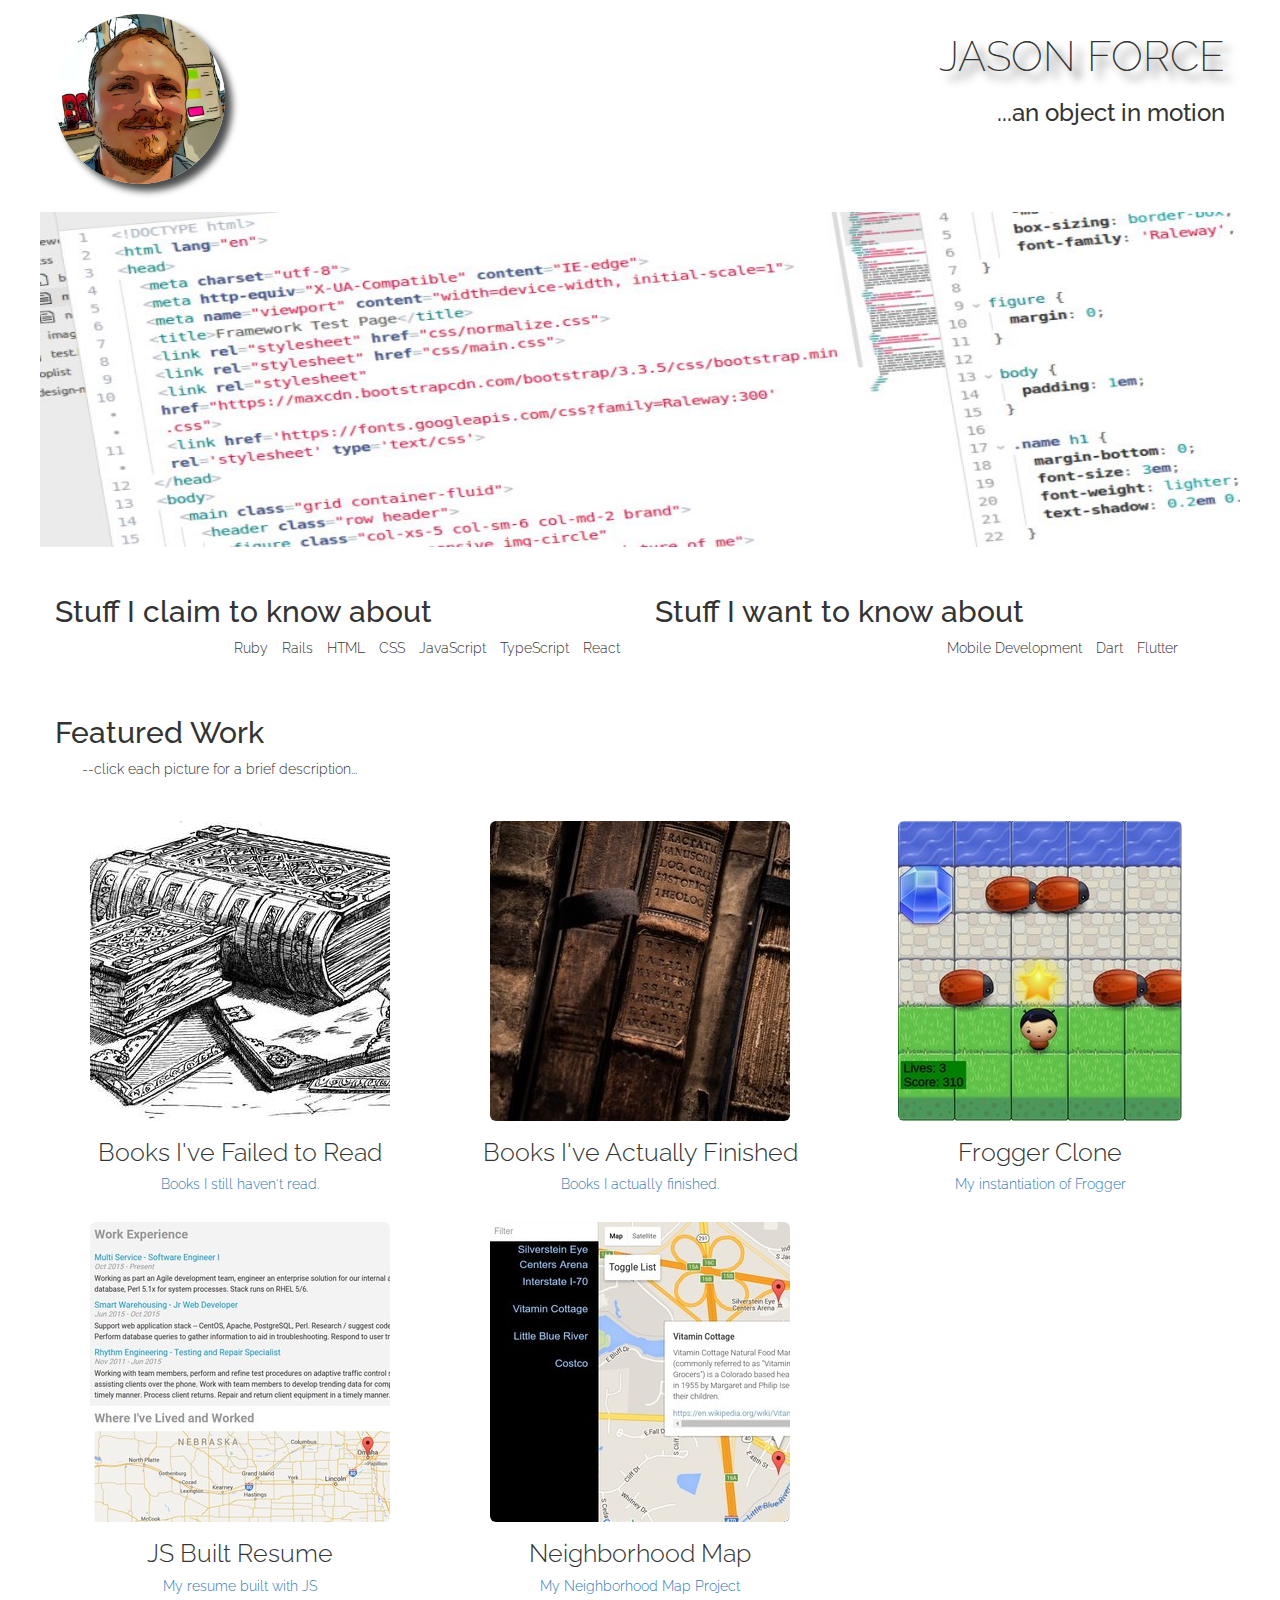
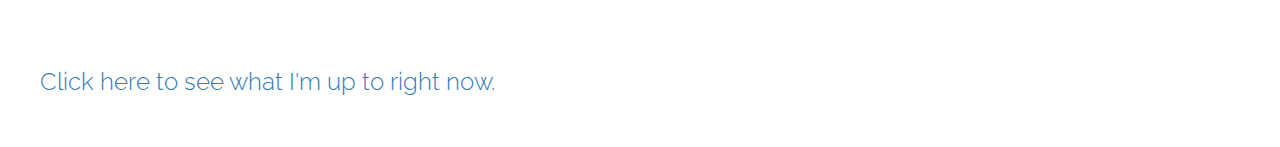
<file: index.html>
<!DOCTYPE html>
<html lang="en">
<head>
  <meta charset="utf-8">
  <meta http-equiv="X-UA-Compatible" content="IE=edge">
  <meta name="viewport" content="width=device-width, initial-scale=1">
  <meta name="author" content="Jason Force">
  <title>Jason Force Portfolio</title>

  <!-- Load jQuery first -->
  <script src="https://code.jquery.com/jquery-1.11.3.min.js"></script>

  <!-- TODO See if I even need to load normalize.css -->
  <link rel="stylesheet" href="css/normalize.css">
  <link rel="stylesheet" href="https://maxcdn.bootstrapcdn.com/bootstrap/3.3.5/css/bootstrap.min.css">
  <link href='https://fonts.googleapis.com/css?family=Raleway:300,200' rel='stylesheet'>
  <link rel="stylesheet" href="css/main.css">

  <!-- Leaving script loading in the head for now.  Doesn't seem to be too detrimental. -->
  <script src="https://maxcdn.bootstrapcdn.com/bootstrap/3.3.5/js/bootstrap.min.js"></script>
</head>
<body>
  <main class="grid container-fluid">
    <header class="row header">
      <figure class="col-xs-5 col-sm-6 col-md-2 brand">
        <img class="img-responsive img-circle brand-img" src="./images/caricature2.jpg" alt="A picture of me">
      </figure>
      <section class="col-xs-6 col-sm-6 col-md-10 text-right head-line">
        <h1 class="text-uppercase name">Jason Force</h1>
        <h3>...an object in motion</h3>
      </section>
    </header>
    <figure class="row">
      <img class="cover-image" src="./images/code-snippet2.jpg" alt="Picture of code in a text editor">
    </figure>
    <section class="row">
      <div class="col-xs-12 col-sm-6">
        <h2 class="text-left">Stuff I claim to know about</h2>
        <ul class="text-left list-inline pull-right">
          <li>Ruby</li>
          <li>Rails</li>
          <li>HTML</li>
          <li>CSS</li>
          <li>JavaScript</li>
          <li>TypeScript</li>
          <li>React</li>
        </ul>
      </div>

      <!-- Originally above and below were in seperate rows -->
      <div class="col-xs-12 col-sm-6">
        <h2 class="text-left">Stuff I want to know about</h2>
        <ul class="text-left list-inline pull-right">
          <li>Mobile Development</li>
          <li>Dart</li>
          <li>Flutter</li>
          <li></li>
          <li></li>
          <li></li>
        </ul>
      </div>
    </section>
    <section class="row">
      <h2 class="col-xs-12 text-left">Featured Work</h2><br>
      <p class="col-xs-12 text-left indent">--click each picture for a brief description...</p>
    </section>
    <section class="row">

      <article class="col-xs-12 col-sm-6 col-md-4 work">
        <figure>
          <img class="img-responsive img-rounded work-img" src="./images/book_bw_sq.jpg" alt="Black and white drawing of books." data-toggle="modal" data-target="#books-unread">
          <figcaption>Books I've Failed to Read</figcaption>
        </figure>
        <a class="proj-link" href="https://mojason-81.github.io/books-unread/">Books I still haven't read.</a>
      </article>

      <article class="col-xs-12 col-sm-6 col-md-4 work">
        <figure>
          <img class="img-responsive img-rounded work-img" src="./images/books.jpg" alt="Black and white drawing of books." data-toggle="modal" data-target="#books-read">
          <figcaption>Books I've Actually Finished</figcaption>
        </figure>
        <a class="proj-link" href="https://mojason-81.github.io/books-read/">Books I actually finished.</a>
      </article>

      <article class="col-xs-12 col-sm-6 col-md-4 work">
        <figure>
          <img class="img-responsive img-rounded work-img" src="./images/frogger-pic-sq.jpg" alt="screenshot of my frogger game" data-toggle="modal" data-target="#frogger-clone">
          <figcaption>Frogger Clone</figcaption>
        </figure>
        <a class="proj-link" href="https://mojason-81.github.io/frogger-clone/">My instantiation of Frogger</a>
      </article>

      <article class="col-xs-12 col-sm-6 col-md-4 work">
        <figure>
          <img class="img-responsive img-rounded work-img" src="./images/resume-pic-sq.jpg" alt="a screenshot snippet of my resume" data-toggle="modal" data-target="#js-built-resume">
          <figcaption>JS Built Resume</figcaption>
        </figure>
        <a class="proj-link" href="https://mojason-81.github.io/dynamic-resume/">My resume built with JS</a>
      </article>

      <article class="col-xs-12 col-sm-6 col-md-4 work">
        <figure>
          <img class="img-responsive img-rounded work-img" src="./images/neighborhood-map-sq.jpg" alt="a screenshot of my neighborhood map project" data-toggle="modal" data-target="#neighborhood-map">
          <figcaption>Neighborhood Map</figcaption>
        </figure>
        <a class="proj-link" href="https://mojason-81.github.io/neighborhood-map/">My Neighborhood Map Project</a>
      </article>

    </section>
    <section class="row">
      <h3><a href="https://mojason-81.github.io/now">Click here to see what I'm up to right now.</a></h3>
    </section>
  </main>

  <!-- Modal -->
  <section class="modal fade" id="books-unread" tabindex="-1" role="dialog" aria-labelledby="books-unread-label" aria-hidden="true">
    <div class="modal-dialog">
      <div class="modal-content">
        <div class="modal-header">
          <h4 class="modal-title" id="books-unread-label">Books I've Failed to Read</h4>
          <a class="proj-link" href="https://mojason-81.github.io/books-unread/">Books I still havent' read.</a>
        </div>
        <article class="modal-body">
          <img class="img-responsive img-rounded work-img" src="./images/book_bw_sq.jpg" alt="black and white, hand drawn books">
          <p class="lead text-justify">
            I needed inspiration for something to build and happened to be staring at the bookshelf next to my desk when I noticed it was full of books I never finished.  I thought that maybe someone out there might like to laugh at how terrible I am at finishing a book.....and so this page was conceived.  Please keep in mind this is still a work in progress... As are almost all of my projects.  I hope you enjoy perusing some of my failed endevours.  &#x1F60A;
          </p>
        </article>
        <div class="modal-footer">
          <button type="button" class="btn btn-default" data-dismiss="modal">Close</button>
        </div>
      </div>
    </div>
  </section>

  <!-- Modal -->
  <section class="modal fade" id="books-read" tabindex="-1" role="dialog" aria-labelledby="books-read-label" aria-hidden="true">
    <div class="modal-dialog">
      <div class="modal-content">
        <div class="modal-header">
          <h4 class="modal-title" id="books-read-label">Things I've read.</h4>
          <a class="proj-link" href="https://mojason-81.github.io/books-read/">Books I actually finished.</a>
        </div>
        <article class="modal-body">
          <img class="img-responsive img-rounded work-img" src="./images/books.jpg" alt="black and white, hand drawn books">
          <p class="lead text-justify">
            Since I have a lovely page showing off all of the books I failed to finish, I've finally decided to add
            a page showing off all the books I've actually finished.... unfortunately, this list appears to be shorter.
          </p>
        </article>
        <div class="modal-footer">
          <button type="button" class="btn btn-default" data-dismiss="modal">Close</button>
        </div>
      </div>
    </div>
  </section>

  <!-- Modal -->
  <section class="modal fade" id="frogger-clone" tabindex="-1" role="dialog" aria-labelledby="frogger-clone-label" aria-hidden="true">
    <div class="modal-dialog">
      <div class="modal-content">
        <div class="modal-header">
          <h4 class="modal-title" id="frogger-clone-label">Frogger Clone</h4>
          <a class="proj-link" href="https://mojason-81.github.io/frogger-clone/">My instantiation of Frogger</a>
        </div>
        <article class="modal-body">
          <img class="img-responsive img-rounded work-img" src="./images/frogger-pic-sq.jpg" alt="screenshot of my frogger game">
          <p class="lead text-justify">
            This is a clone of the classic game, Frogger.  This was built as part of Udacity's Front-End Developer Nanodegree.  It could probably use some more features added, but it runs pretty well and I'm happy with it for now.
          </p>
        </article>
        <div class="modal-footer">
          <button type="button" class="btn btn-default" data-dismiss="modal">Close</button>
        </div>
      </div>
    </div>
  </section>

  <!-- Modal -->
  <section class="modal fade" id="js-built-resume" tabindex="-1" role="dialog" aria-labelledby="js-built-resume-label" aria-hidden="true">
    <div class="modal-dialog">
      <div class="modal-content">
        <div class="modal-header">
          <h4 class="modal-title" id="js-built-resume-label">JS Built Resume</h4>
          <a class="proj-link" href="https://mojason-81.github.io/dynamic-resume/">My resume built with JS</a>
        </div>
        <article class="modal-body">
          <img class="img-responsive img-rounded work-img" src="./images/resume-pic-sq.jpg" alt="a screenshot snippet of my resume">
          <p class="lead text-justify">
            Here's a copy of my resume generated by JavaScript.  Nearly all of the info is contained within JSON and is rendered on screen via JS.
          </p>
        </article>
        <div class="modal-footer">
          <button type="button" class="btn btn-default" data-dismiss="modal">Close</button>
        </div>
      </div>
    </div>
  </section>

  <!-- Modal -->
  <section class="modal fade" id="neighborhood-map" tabindex="-1" role="dialog" aria-labelledby="neighborhood-map-label" aria-hidden="true">
    <div class="modal-dialog">
      <div class="modal-content">
        <div class="modal-header">
          <h4 class="modal-title" id="neighborhood-map-label">Neighborhood Map</h4>
          <a class="proj-link" href="https://mojason-81.github.io/neighborhood-map/">A neighborhood in Independence, MO</a>
        </div>
        <article class="modal-body">
          <img class="img-responsive img-rounded work-img" src="./images/neighborhood-map-sq.jpg" alt="a screenshot snippet of my resume">
          <p class="lead text-justify">
            A map of an Independence, MO neighborhood.  Utilzes Knockout.js, Google Maps API, and Wikipedia API.
          </p>
        </article>
        <div class="modal-footer">
          <button type="button" class="btn btn-default" data-dismiss="modal">Close</button>
        </div>
      </div>
    </div>
  </section>
</body>
</html>
</file>
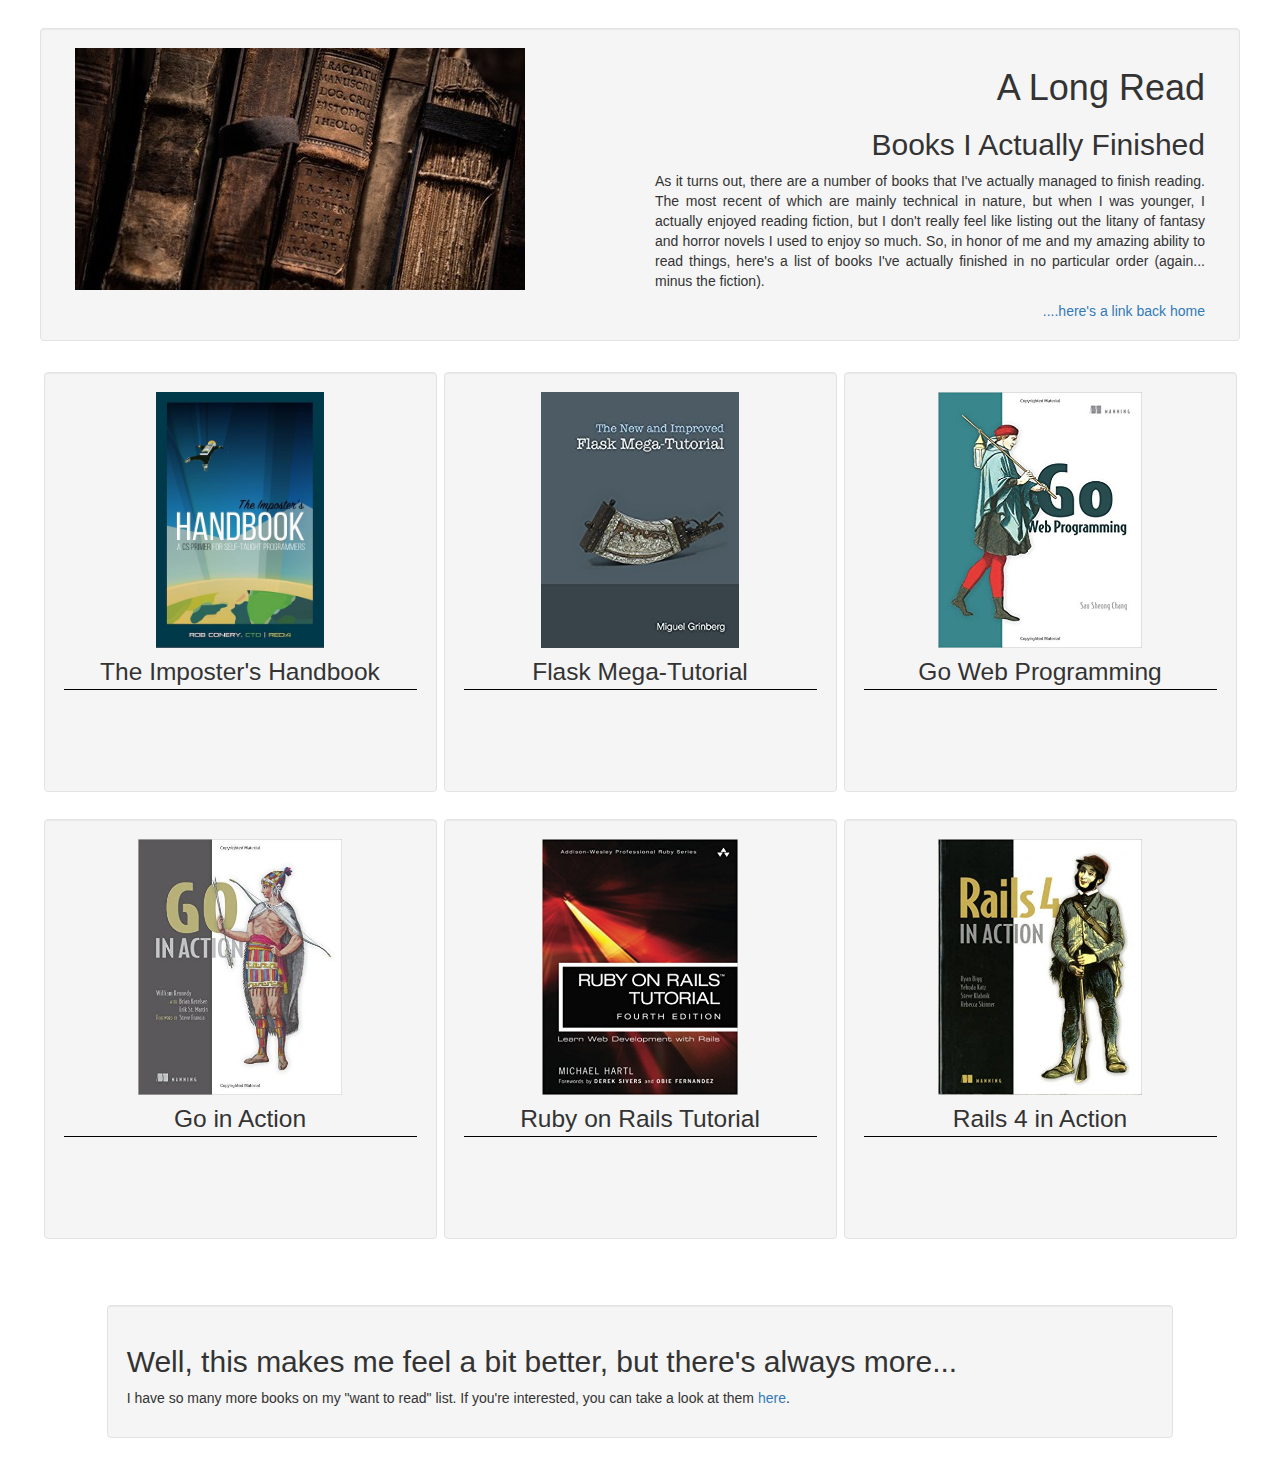
<file: books-read/index.html>
<!DOCTYPE html>
<html lang="en">
<head>
  <meta charset="utf-8">
  <meta http-equiv="X-UA-Compatible" content="IE=edge">
  <meta name="viewport" content="width=device-width, initial-scale=1">
  <meta name="author" content="Jason Force">
  <title>Books I'v Actually Finished</title>
  <!-- Load jQuery first -->
  <script src="https://code.jquery.com/jquery-1.11.3.min.js"></script>
  <link rel="stylesheet" href="css/normalize.css">
  <link rel="stylesheet" type="text/css" href="https://maxcdn.bootstrapcdn.com/bootstrap/3.3.5/css/bootstrap.min.css">
  <link href="css/books.css" rel="stylesheet">
</head>

<body>
  <main class="grid container-fluid">
    <header class="row header well">
      <figure class="col-xs-12 col-sm-6 col-md-5 head-fig">
        <img class="img-responsive lead-img" src="images/books.jpg" alt="Black and white drawing of books">
      </figure>
      <section class="col-xs-12 col-sm-6 col-md-offset-1 text-right">
        <h1>A Long Read</h1>
        <h2>Books I Actually Finished</h2>
        <p class="text-justify">
          As it turns out, there are a number of books that I've actually managed to finish reading.
          The most recent of which are mainly technical in nature, but when I was younger, I actually enjoyed
          reading fiction, but I don't really feel like listing out the litany of fantasy and horror novels I
          used to enjoy so much.  So, in honor of me and my amazing ability to read things, here's a list of
          books I've actually finished in no particular order (again... minus the fiction).
        </p>
        <a href="https://mojason-81.github.io/">....here's a link back home</a>
      </section>
    </header>

    <section class="row">
      <article class="col-xs-12 col-sm-6 col-md-4 book"><!--#imposter -->
        <figure class="well">
          <img class="img-responsive body-img" src="images/imposter.jpg" alt="The Imposter's Handbook" data-toggle="modal" data-target="#imposter">
          <figcaption>The Imposter's Handbook</figcaption>
        </figure>
      </article>

      <article class="col-xs-12 col-sm-6 col-md-4 book"><!--#flask_mega_tut -->
        <figure class="well">
          <img class="img-responsive body-img" src="images/flask_mega_tut.jpg" alt="Flask Mega Tutorial Book" data-toggle="modal" data-target="#flask_mega_tut">
          <figcaption>Flask Mega-Tutorial</figcaption>
        </figure>
      </article>

      <article class="col-xs-12 col-sm-6 col-md-4 book"><!-- #go_web_prog -->
        <figure class="well">
          <img class="img-responsive body-img" src="images/go_web_prog.jpg" alt="Go Web Programming" data-toggle="modal" data-target="#go_web_prog">
          <figcaption>Go Web Programming</figcaption>
        </figure>
      </article>

      <article class="col-xs-12 col-sm-6 col-md-4 book"><!-- #go_in_action -->
        <figure class="well">
          <img class="img-responsive body-img" src="images/go_in_action.jpg" alt="Go in Action" data-toggle="modal" data-target="#go_in_action">
          <figcaption>Go in Action</figcaption>
        </figure>
      </article>

      <article class="col-xs-12 col-sm-6 col-md-4 book"><!-- #rails_tut -->
        <figure class="well">
          <img class="img-responsive body-img" src="images/rails_tut.jpg" alt="Ruby on Rails Tutorial" data-toggle="modal" data-target="#rails_tut">
          <figcaption>Ruby on Rails Tutorial</figcaption>
        </figure>
      </article>

      <article class="col-xs-12 col-sm-6 col-md-4 book"><!-- #rails_4_in_action -->
        <figure class="well">
          <img class="img-responsive body-img" src="images/rails_4_action.jpg" alt="Rails Four in Action" data-toggle="modal" data-target="#rails_4_action">
          <figcaption>Rails 4 in Action</figcaption>
        </figure>
      </article>
    </section>
  </main>

  <footer class="footer col-xs-10 col-xs-offset-1 well">
    <h2>Well, this makes me feel a bit better, but there's always more...</h2>
    <p>
      I have so many more books on my "want to read" list.  If you're interested, you can take a look at them <a href="https://www.goodreads.com/review/list/80630578-jason?shelf=to-read&sort=position" target="_blank">here</a>.
    </p>
  </footer>

  <!-- Modal #imposter -->
  <section class="modal fade" id="imposter" tabindex="-1" role="dialog" aria-labelledby="imposter_label" aria-hidden="true">
    <div class="modal-dialog">
      <div class="modal-content">
        <div class="modal-header">
          <h4 class="modal-title" id="imposter_label">The Imposter's Handbook</h4>
        </div>
        <article class="modal-body">
          <p class="lead">
            This was a pretty great book.  It's a general overview of many topics in computer science.  Since I don't have a degree or background in computer science, this has been a really great primer on many subjects.
          </p>
        </article>
        <div class="modal-footer">
          <button type="button" class="btn btn-default" data-dismiss="modal">Close</button>
        </div>
      </div>
    </div>
  </section>

  <!-- Modal #flask_mega_tut -->
  <section class="modal fade" id="flask_mega_tut" tabindex="-1" role="dialog" aria-labelledby="flask_mega_tut_label" aria-hidden="true">
    <div class="modal-dialog">
      <div class="modal-content">
        <div class="modal-header">
          <h4 class="modal-title" id="flask_mega_tut_label">Flask Mega-Tutorial</h4>
        </div>
        <article class="modal-body">
          <p class="lead">
            I actually finished a book on Python!  Hooray!  I really enjoyed this and highly recommend it to anyone that knows a little programming that wants to learn a new framework.
          </p>
        </article>
        <div class="modal-footer">
          <button type="button" class="btn btn-default" data-dismiss="modal">Close</button>
        </div>
      </div>
    </div>
  </section>

  <!-- Modal #go_web_prog -->
  <section class="modal fade" id="go_web_prog" tabindex="-1" role="dialog" aria-labelledby="go_web_prog_label" aria-hidden="true">
    <div class="modal-dialog">
      <div class="modal-content">
        <div class="modal-header">
          <h4 class="modal-title" id="go_web_prog_label">Go Web Programming</h4>
        </div>
        <article class="modal-body">
          <p class="lead">
            Gotta tell ya, didn't care for this much.  Same for the other book on Go I read.  I think I was hoping for something more project based, and this just wasn't that.  There's a "project" that is referred to throughout the book, but you don't actually build anything by following along.  If you need a reference book, this might be ok for you.
          </p>
        </article>
        <div class="modal-footer">
          <button type="button" class="btn btn-default" data-dismiss="modal">Close</button>
        </div>
      </div>
    </div>
  </section>

  <!-- Modal #go_in_action -->
  <section class="modal fade" id="go_in_action" tabindex="-1" role="dialog" aria-labelledby="go_in_action_label" aria-hidden="true">
    <div class="modal-dialog">
      <div class="modal-content">
        <div class="modal-header">
          <h4 class="modal-title" id="go_in_action_label">Go in Action</h4>
        </div>
        <article class="modal-body">
          <p class="lead">
            This book was a little better than Go Web Programming.  It wasn't the project based approach I prefer, but it was fairly short and I did pick up on the basics.
          </p>
        </article>
        <div class="modal-footer">
          <button type="button" class="btn btn-default" data-dismiss="modal">Close</button>
        </div>
      </div>
    </div>
  </section>

  <!-- Modal #rails_tut -->
  <section class="modal fade" id="rails_tut" tabindex="-1" role="dialog" aria-labelledby="rails_tut_label" aria-hidden="true">
    <div class="modal-dialog">
      <div class="modal-content">
        <div class="modal-header">
          <h4 class="modal-title" id="rails_tut_label">Ruby on Rails Tutorial</h4>
        </div>
        <article class="modal-body">
          <p class="lead">
            Super awesome!  If you're looking to pick up on RoR, definitely pick up this book.
          </p>
        </article>
        <div class="modal-footer">
          <button type="button" class="btn btn-default" data-dismiss="modal">Close</button>
        </div>
      </div>
    </div>
  </section>

  <!-- Modal #rails_4_action -->
  <section class="modal fade" id="rails_4_action" tabindex="-1" role="dialog" aria-labelledby="rails_4_action_label" aria-hidden="true">
    <div class="modal-dialog">
      <div class="modal-content">
        <div class="modal-header">
          <h4 class="modal-title" id="rails_4_action_label">Rails 4 in Action</h4>
        </div>
        <article class="modal-body">
          <p class="lead">
            What can I say, this was a good one.  Yes, these tutorial books are pretty much just, "type this into your editor", but I ended up learning a lot.  Even though Rails 5 is out and stable now, I'd still recommend this book.  It's not outdated yet.
          </p>
        </article>
        <div class="modal-footer">
          <button type="button" class="btn btn-default" data-dismiss="modal">Close</button>
        </div>
      </div>
    </div>
  </section>

  <script src="https://maxcdn.bootstrapcdn.com/bootstrap/3.3.5/js/bootstrap.min.js"></script>
  <!-- <script src="https://ajax.googleapis.com/ajax/libs/jquery/1.11.2/jquery.min.js"></script>
  <script src="style/bootstrap-3.3.4-dist/js/bootstrap.min.js"></script> -->
</body>
</html>
</file>
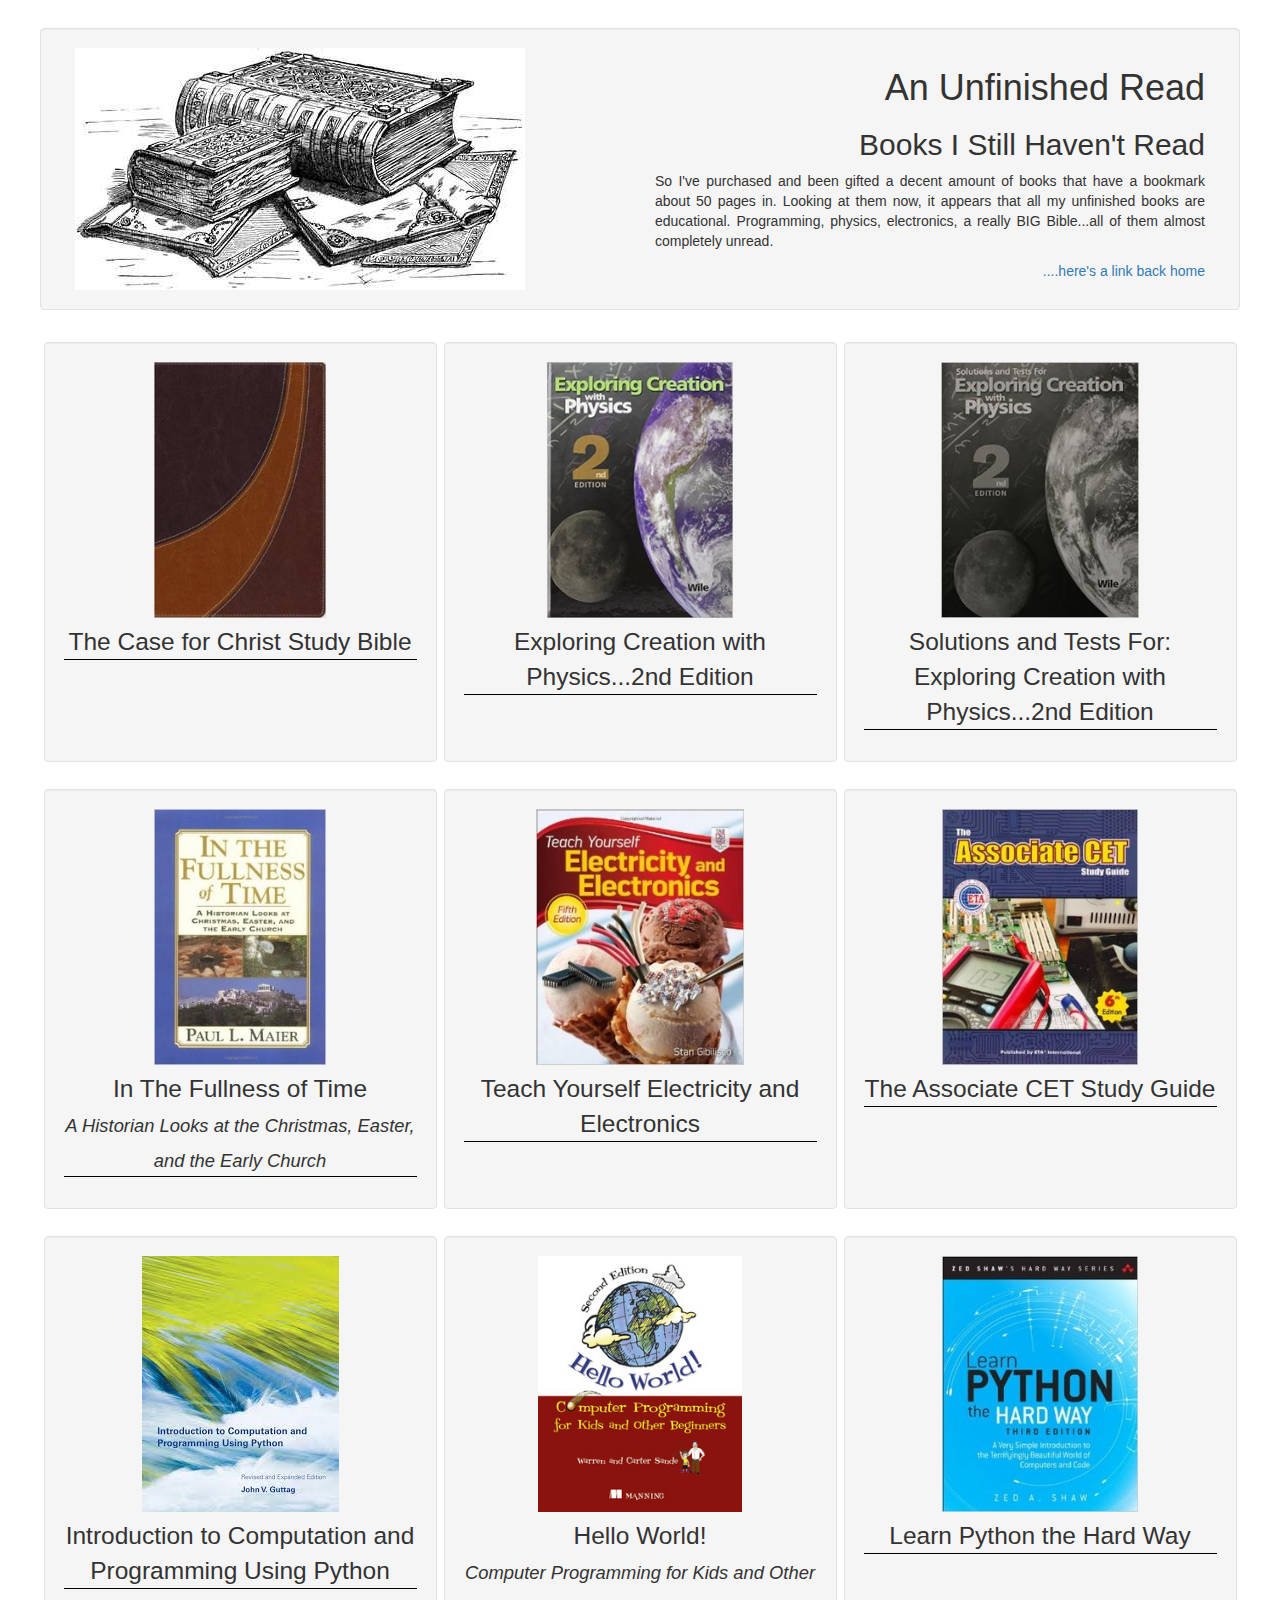
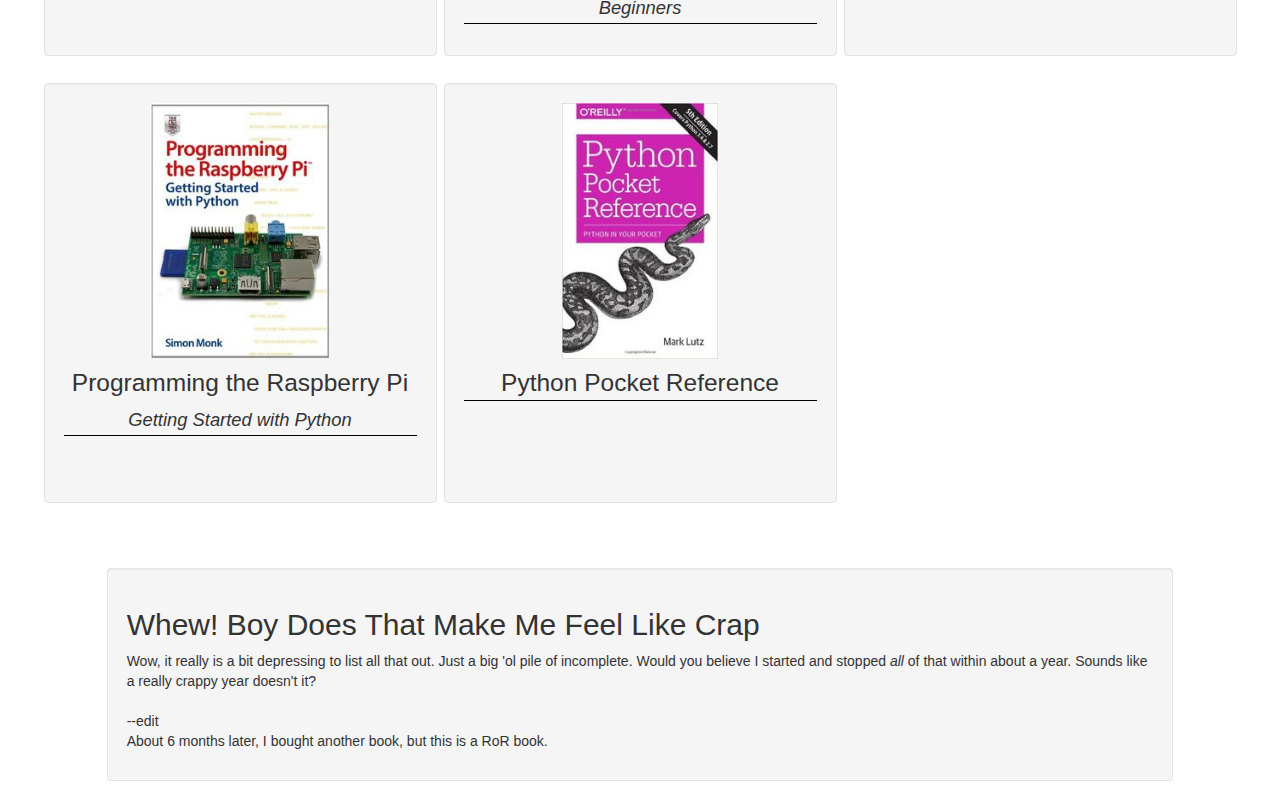
<file: books-unread/index.html>
<!DOCTYPE html>
<html lang="en">
<head>
  <meta charset="utf-8">
  <meta http-equiv="X-UA-Compatible" content="IE=edge">
  <meta name="viewport" content="width=device-width, initial-scale=1">
  <meta name="author" content="Jason Force">
  <title>Books I Still Haven't Read</title>
  <!-- Load jQuery first -->
  <script src="https://code.jquery.com/jquery-1.11.3.min.js"></script>
  <link rel="stylesheet" href="css/normalize.css">
  <link rel="stylesheet" type="text/css" href="https://maxcdn.bootstrapcdn.com/bootstrap/3.3.5/css/bootstrap.min.css">
  <link href="css/books.css" rel="stylesheet">
</head>

<body>
  <main class="grid container-fluid">
    <header class="row header well">
      <figure class="col-xs-12 col-sm-6 col-md-5 head-fig">
        <img class="img-responsive lead-img" src="images/book_bw.jpg" alt="Black and white drawing of books">
      </figure>
      <section class="col-xs-12 col-sm-6 col-md-offset-1 text-right">
        <h1>An Unfinished Read</h1>
        <h2>Books I Still Haven't Read</h2>
        <p class="text-justify">
          So I've purchased and been gifted a decent amount of books that have a bookmark about 50 pages in.  Looking at them now, it appears that all my unfinished books are educational.  Programming, physics, electronics, a really BIG Bible...all of them almost completely unread.
        </p>
        <a href="https://mojason-81.github.io/">....here's a link back home</a>
      </section>
    </header>

    <section class="row">
      <article class="col-xs-12 col-sm-6 col-md-4 book"><!--#case_for_Christ -->
        <figure class="well">
          <img class="img-responsive body-img" src="images/case_for_Christ.jpg" alt="Leatherbound Bible" data-toggle="modal" data-target="#case_for_Christ">
          <figcaption>The Case for Christ Study Bible</figcaption>
        </figure>
      </article>

      <article class="col-xs-12 col-sm-6 col-md-4 book"><!-- #exp_creation -->
        <figure class="well">
          <img class="img-responsive body-img" src="images/exp_creation.jpg" alt="Physics Book" data-toggle="modal" data-target="#exp_creation">
          <figcaption>Exploring Creation with Physics...2nd Edition</figcaption>
        </figure>
      </article>

      <article class="col-xs-12 col-sm-6 col-md-4 book"><!-- #exp_creation_solutions -->
        <figure class="well">
          <img class="img-responsive body-img" src="images/exp_creation_solutions.jpg" alt="Physics Book Study Guide" data-toggle="modal" data-target="#exp_creation_solutions">
          <figcaption>Solutions and Tests For: Exploring Creation with Physics...2nd Edition</figcaption>
        </figure>
      </article>

      <article class="col-xs-12 col-sm-6 col-md-4 book"><!-- #fullness -->
        <figure class="well">
          <img class="img-responsive body-img" src="images/fullness.jpg" alt="Fullness of Time book cover" data-toggle="modal" data-target="#fullness">
          <figcaption>In The Fullness of Time<br>
            <span>A Historian Looks at the Christmas, Easter, and the Early Church</span></figcaption>
        </figure>
      </article>

      <article class="col-xs-12 col-sm-6 col-md-4 book"><!-- #elec_elec -->
        <figure class="well">
          <img class="img-responsive body-img" src="images/elec_elec.jpg" alt="Electronics book" data-toggle="modal" data-target="#elec_elec">
          <figcaption>Teach Yourself Electricity and Electronics</figcaption>
        </figure>
      </article>

      <article class="col-xs-12 col-sm-6 col-md-4 book"><!-- #eta_acet -->
        <figure class="well">
          <img class="img-responsive body-img" src="images/eta_acet.jpg" alt="Electronics Study Guide" data-toggle="modal" data-target="#eta_acet">
          <figcaption>The Associate CET Study Guide</figcaption>
        </figure>
      </article>

      <article class="col-xs-12 col-sm-6 col-md-4 book"><!-- #intro_comp_python -->
        <figure class="well">
          <img class="img-responsive body-img" src="images/intro_comp_python.jpg" alt="Intro programming book for Python" data-toggle="modal" data-target="#intro_comp_python">
          <figcaption>Introduction to Computation and Programming Using Python</figcaption>
        </figure>
      </article>

      <article class="col-xs-12 col-sm-6 col-md-4 book"><!-- #hello_python -->
        <figure class="well">
          <img class="img-responsive body-img" src="images/hello_python.jpg" alt="Another Python intro book" data-toggle="modal" data-target="#hello_python">
          <figcaption>Hello World!<br>
            <span>Computer Programming for Kids and Other Beginners</span></figcaption>
        </figure>
      </article>

      <article class="col-xs-12 col-sm-6 col-md-4 book"><!-- #python_hard -->
        <figure class="well">
          <img class="img-responsive body-img" src="images/python_hard.jpg" alt="Yet another book for Python" data-toggle="modal" data-target="#python_hard">
          <figcaption>Learn Python the Hard Way</figcaption>
        </figure>
      </article>

      <article class="col-xs-12 col-sm-6 col-md-4 book"><!-- #pi_python -->
        <figure class="well">
          <img class="img-responsive body-img" src="images/pi_python.jpg" alt="A book on Python and the Raspberry Pi" data-toggle="modal" data-target="#pi_python">
          <figcaption>Programming the Raspberry Pi<br>
          <span>Getting Started with Python</span></figcaption>
        </figure>
      </article>

      <article class="col-xs-12 col-sm-6 col-md-4 book"><!-- #python_pocket -->
        <figure class="well">
          <img class="img-responsive body-img" src="images/python_pocket.jpg" alt="Python pocket reference" data-toggle="modal" data-target="#python_pocket">
          <figcaption>Python Pocket Reference</figcaption>
        </figure>
      </article>
    </section>
  </main>

  <footer class="footer col-xs-10 col-xs-offset-1 well">
    <h2>Whew! Boy Does That Make Me Feel Like Crap</h2>
    <p>
      Wow, it really is a bit depressing to list all that out.  Just a big 'ol pile of incomplete.  Would you believe I started and stopped <span>all</span> of that within about a year.  Sounds like a really crappy year doesn't it?
      <br>
      <br>
        --edit
      <br>
        About 6 months later, I bought another book, but this is a RoR book.
    </p>
  </footer>

  <!-- Modal #case_for_Christ -->
  <section class="modal fade" id="case_for_Christ" tabindex="-1" role="dialog" aria-labelledby="case_for_Christ_label" aria-hidden="true">
    <div class="modal-dialog">
      <div class="modal-content">
        <div class="modal-header">
          <h4 class="modal-title" id="case_for_Christ_label">The Case for Christ Study Bible</h4>
        </div>
        <article class="modal-body">
          <p class="lead">
            My wonderful kids (read "wife") bought this for me for my birthday.  It was a wonderful present and I very much appreciate it.  However, have you ever tried to study the Bible?  It's a pretty big book....or more accurately, collection of books, but that's semantics.  There is some really great infomation in it explaining the text and pointing out...well, the case for Christ.  I've placed this book at the top of my list not because it's the biggest book, but because I'm most disappointed in myself for not having stuck to studying it.
          </p>
        </article>
        <div class="modal-footer">
          <button type="button" class="btn btn-default" data-dismiss="modal">Close</button>
        </div>
      </div>
    </div>
  </section>

  <!-- Modal #exp_creation -->
  <section class="modal fade" id="exp_creation" tabindex="-1" role="dialog" aria-labelledby="exp_creation_label" aria-hidden="true">
    <div class="modal-dialog">
      <div class="modal-content">
        <div class="modal-header">
          <h4 class="modal-title" id="exp_creation_label">Exploring Creation with Physics...2nd Edition</h4>
        </div>
        <article class="modal-body">
          <p class="lead">
            I WAS GOING TO BE A PHYSICIST!!!  30+ years old is the <span>WRONG</span> time to decide to become a physicist.  I love all those shows on The History Channel, Discovery, etc. that talk about the life, the universe, and everything.  However, I just don't believe the universe and eveything in it is 13 billionish years old.  I believe the story of Creation as it's laid out in Genisis.  That's not a very popular viewpoint these days, but I don't care.  I'm not looking to debate or argue or to have someone try and tell me I'm wrong..... whatever.  I believe what I believe and if that offends, scares, or irritates someone, so be it.  I purchased this book because all those shows that I loved about science, the universe, etc didn't mention God at all except maybe to say that He isn't welcome in a science class.  This book, from what I read about it, approaches physics from a viewpoint of "Yes, God exists and made all this stuff" and I think that is a viewpoint in science that is a bit burried in our world today.  I'm not a person that doesn't believe in science.  I'm a person that believes scientists are people and people get things wrong..... often.... regardless of how many pieces of paper they have framed on their wall or how popular their TV shows are.  The reason this one is second is...well...it was the next book on my shelf that I grabbed and as a happy accident, it kind of goes along with the first.
          </p>
        </article>
        <div class="modal-footer">
          <button type="button" class="btn btn-default" data-dismiss="modal">Close</button>
        </div>
      </div>
    </div>
  </section>

  <!-- Modal #exp_creation_solutions -->
  <section class="modal fade" id="exp_creation_solutions" tabindex="-1" role="dialog" aria-labelledby="exp_creation_solutions_label" aria-hidden="true">
    <div class="modal-dialog">
      <div class="modal-content">
        <div class="modal-header">
          <h4 class="modal-title" id="exp_creation_solutions_label">Solutions and Tests For: Exploring Creation with Physics...2nd Edition</h4>
        </div>
        <article class="modal-body">
          <p class="lead">
            I think this one can go without much explanation.....
          </p>
        </article>
        <div class="modal-footer">
          <button type="button" class="btn btn-default" data-dismiss="modal">Close</button>
        </div>
      </div>
    </div>
  </section>

  <!-- Modal #fullness -->
  <section class="modal fade" id="fullness" tabindex="-1" role="dialog" aria-labelledby="fullness_label" aria-hidden="true">
    <div class="modal-dialog">
      <div class="modal-content">
        <div class="modal-header">
          <h4 class="modal-title" id="fullness_label">In The Fullness of Time</h4>
        </div>
        <article class="modal-body">
          <p class="lead">
            Wow....by the look of things so far, one would think I'm a pastor's son...well I'm not.  My mother-in-law gave me this book (or maybe she loaned it to me...hmmm..) while I was on jury duty (which lasted way too long for a malpractice suit).  It seems like a really interesting read and I am very appreciative of my mother-in-law for loaning (or was it giving?) it to me.  I was actually reading it while on jury duty too.  However, the book outlasted jury duty and I only got a few chapters in.
          </p>
        </article>
        <div class="modal-footer">
          <button type="button" class="btn btn-default" data-dismiss="modal">Close</button>
        </div>
      </div>
    </div>
  </section>

  <!-- Modal #elec_elec -->
  <section class="modal fade" id="elec_elec" tabindex="-1" role="dialog" aria-labelledby="elec_elec_label" aria-hidden="true">
    <div class="modal-dialog">
      <div class="modal-content">
        <div class="modal-header">
          <h4 class="modal-title" id="elec_elec_label">Teach Yourself Electricity and Electronics</h4>
        </div>
        <article class="modal-body">
          <p class="lead">
            This book kind of marks the beginning of what I'll refer to as "The Great Jason Reformation".  It kind of marks a time in my life, not so long ago, that I really started trying to expand my career.  You see, I served as an Avionics Technician in the USAF for 6 years.  The Air Force taught me about electricity, electronics, electronic systems, avionics systems, and a whole slew of other "non-technical" stuff like excellence, integrity, and service before self.  I got my A.A.S in Computer and Electronics Engineering Technology from ITT after my time in service.  When I bought this book, I was wanting to expand my career in electronics and needed to "brush up" on everything.  If you're looking for a good book to teach you about electronics, and you have the focus to stick with a book, this <span>really is</span> a good one.  I think I lost interest in expanding my electronics career when I was turned down for a job that I could have done blind-folded.  After that and finding that most electronics jobs in my area paid crap, I started looking elsewhere for career enhancement and put down this book.
          </p>
        </article>
        <div class="modal-footer">
          <button type="button" class="btn btn-default" data-dismiss="modal">Close</button>
        </div>
      </div>
    </div>
  </section>

  <!-- Modal #eta_acet -->
  <section class="modal fade" id="eta_acet" tabindex="-1" role="dialog" aria-labelledby="eta_acet_label" aria-hidden="true">
    <div class="modal-dialog">
      <div class="modal-content">
        <div class="modal-header">
          <h4 class="modal-title" id="eta_acet_label">The Associate CET Study Guide</h4>
        </div>
        <article class="modal-body">
          <p class="lead">
            This is a prep guide for the ETA ACET Exam (look it up).  You can pretty much ctrl+c, ctrl+v from the other electronics book.
          </p>
        </article>
        <div class="modal-footer">
          <button type="button" class="btn btn-default" data-dismiss="modal">Close</button>
        </div>
      </div>
    </div>
  </section>

  <!-- Modal #intro_comp_python -->
  <section class="modal fade" id="intro_comp_python" tabindex="-1" role="dialog" aria-labelledby="intro_comp_python_label" aria-hidden="true">
    <div class="modal-dialog">
      <div class="modal-content">
        <div class="modal-header">
          <h4 class="modal-title" id="intro_comp_python_label">Introduction to Computation and Programming Using Python</h4>
        </div>
        <article class="modal-body">
          <p class="lead">
            I have several books on the Python programming language.  I'm not sure which came first though.  I tried for a long time to find a good route to learning Python, I just never have quite "hit my stride" when it came to Python.  I bought this one because it was recommended reading for a course I was taking on Edx.org...which I didn't finish either.  Go figure.  I remember I was doing really well in the course and something happened that caused me to miss a week or two.  It's really hard to catch back up after that and I put the book and the course down.  Very disappointed in myself.  From what I have managed to do in Python, it really feels like a language I would enjoy working in and I kick myself often for not just sticking with it.
          </p>
        </article>
        <div class="modal-footer">
          <button type="button" class="btn btn-default" data-dismiss="modal">Close</button>
        </div>
      </div>
    </div>
  </section>

  <!-- Modal #hello_python -->
  <section class="modal fade" id="hello_python" tabindex="-1" role="dialog" aria-labelledby="hello_python_label" aria-hidden="true">
    <div class="modal-dialog">
      <div class="modal-content">
        <div class="modal-header">
          <h4 class="modal-title" id="hello_python_label">Hello World!</h4>
        </div>
        <article class="modal-body">
          <p class="lead">
            I bought this book a bit before Christmas and emailed my mother-in-law <span>not</span> to get me the Learn Python the Hard Way book....I guess she missed that email.  You'll find out why I say (or type) that in a few moments.  I was enjoying this book.  To this day I can't remember why I stopped persuing it.  I'm assuming I took too much time away from it and just never went back.  It's really hard to start something "back up" once you've been away for a while.  From the chapters I did complete, I can say I liked it.  Another instance of me <span>not</span> learning Python.
          </p>
        </article>
        <div class="modal-footer">
          <button type="button" class="btn btn-default" data-dismiss="modal">Close</button>
        </div>
      </div>
    </div>
  </section>

  <!-- Modal #python_hard -->
  <section class="modal fade" id="python_hard" tabindex="-1" role="dialog" aria-labelledby="python_hard_label" aria-hidden="true">
    <div class="modal-dialog">
      <div class="modal-content">
        <div class="modal-header">
          <h4 class="modal-title" id="python_hard_label">Learn Python the Hard Way</h4>
        </div>
        <article class="modal-body">
          <p class="lead">
            Holy Crap!  I totally suck at learning Python for some reason.  This book was on my wish list for Christmas.  I sent that list to my mother-in-law.  She is very good at buying you gifts you ask for.  A lot of people, myself included, often stray from the lists.  My mother-in-law does that also, but she's really good at making sure to get us at least one thing we ask for.  My in-laws are great.  I couldn't ask for better ones.  Always helpful and supportive and they seemingly love spending all of their money on "us kids".  If for no other reason, I wish I had completed this book just because my mother-in-law loved me enough to get it for me.
          </p>
        </article>
        <div class="modal-footer">
          <button type="button" class="btn btn-default" data-dismiss="modal">Close</button>
        </div>
      </div>
    </div>
  </section>

  <!-- Modal #pi_python -->
  <section class="modal fade" id="pi_python" tabindex="-1" role="dialog" aria-labelledby="pi_python_label" aria-hidden="true">
    <div class="modal-dialog">
      <div class="modal-content">
        <div class="modal-header">
          <h4 class="modal-title" id="pi_python_label">Programming the Raspberry Pi</h4>
        </div>
        <article class="modal-body">
          <p class="lead">
            Four in a row!  This is a bit depressing honestly.  I flat out told my wife that if she didn't get me a Raspberry Pi for Christmas, that I wouldn't love her any more.  So she got me one and bought my love for another year.  Too bad I'm a terrible husband and never did any development with it.  I imaged two SD cards, one with Google Coder and the other with Raspbian (is that how you spell it?), and that's about it.  This came at the same time as the two previous Python books.  I was trying really hard to learn Python.  I still would really like to know and use that language.  I can't explain why.
          </p>
        </article>
        <div class="modal-footer">
          <button type="button" class="btn btn-default" data-dismiss="modal">Close</button>
        </div>
      </div>
    </div>
  </section>

  <!-- Modal #python_pocket -->
  <section class="modal fade" id="python_pocket" tabindex="-1" role="dialog" aria-labelledby="python_pocket_label" aria-hidden="true">
    <div class="modal-dialog">
      <div class="modal-content">
        <div class="modal-header">
          <h4 class="modal-title" id="python_pocket_label">Python Pocket Reference</h4>
        </div>
        <article class="modal-body">
          <p class="lead">
            By now you must be thinking, "Wow what a totally worthless door knob".  And you would probably be right.  However, in my own defense, this was also a Christmas present from the same year as the previous items.  This gift happened to be from my awesome sister-in-law and her awesome Puerto Rican husband, Raul.  (Yo bro!)  Raul cheated (like guys do) and asked what I wanted....I did the same thing.  I got a pocket reference and he got an old-timey "safety" razor.  One of those you stick the flimsy double-sided razors in.  Anyways, I didn't stick with the other Python books, so why would I need a pocket reference, right?  I'm such a worthless bastard.
          </p>
        </article>
        <div class="modal-footer">
          <button type="button" class="btn btn-default" data-dismiss="modal">Close</button>
        </div>
      </div>
    </div>
  </section>


  <script src="https://maxcdn.bootstrapcdn.com/bootstrap/3.3.5/js/bootstrap.min.js"></script>
  <!-- <script src="https://ajax.googleapis.com/ajax/libs/jquery/1.11.2/jquery.min.js"></script>
  <script src="style/bootstrap-3.3.4-dist/js/bootstrap.min.js"></script> -->
</body>
</html>
</file>
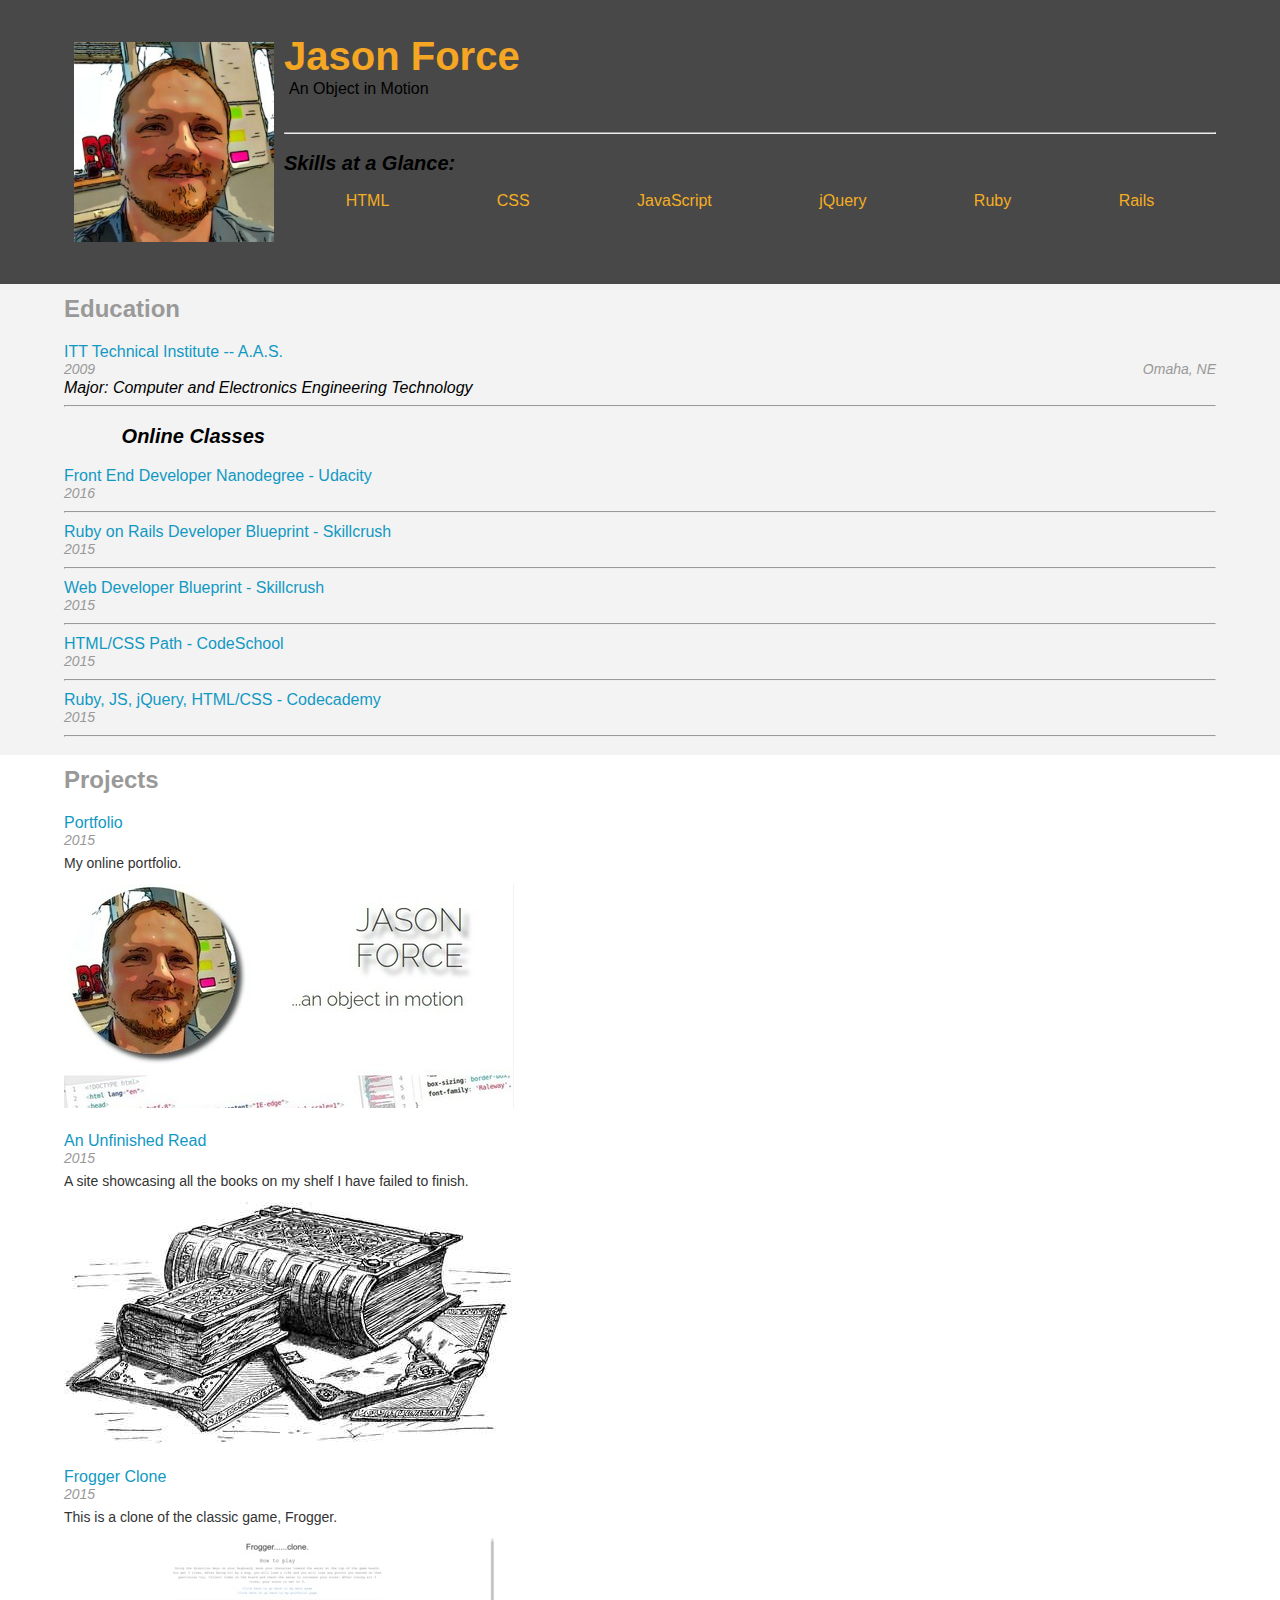
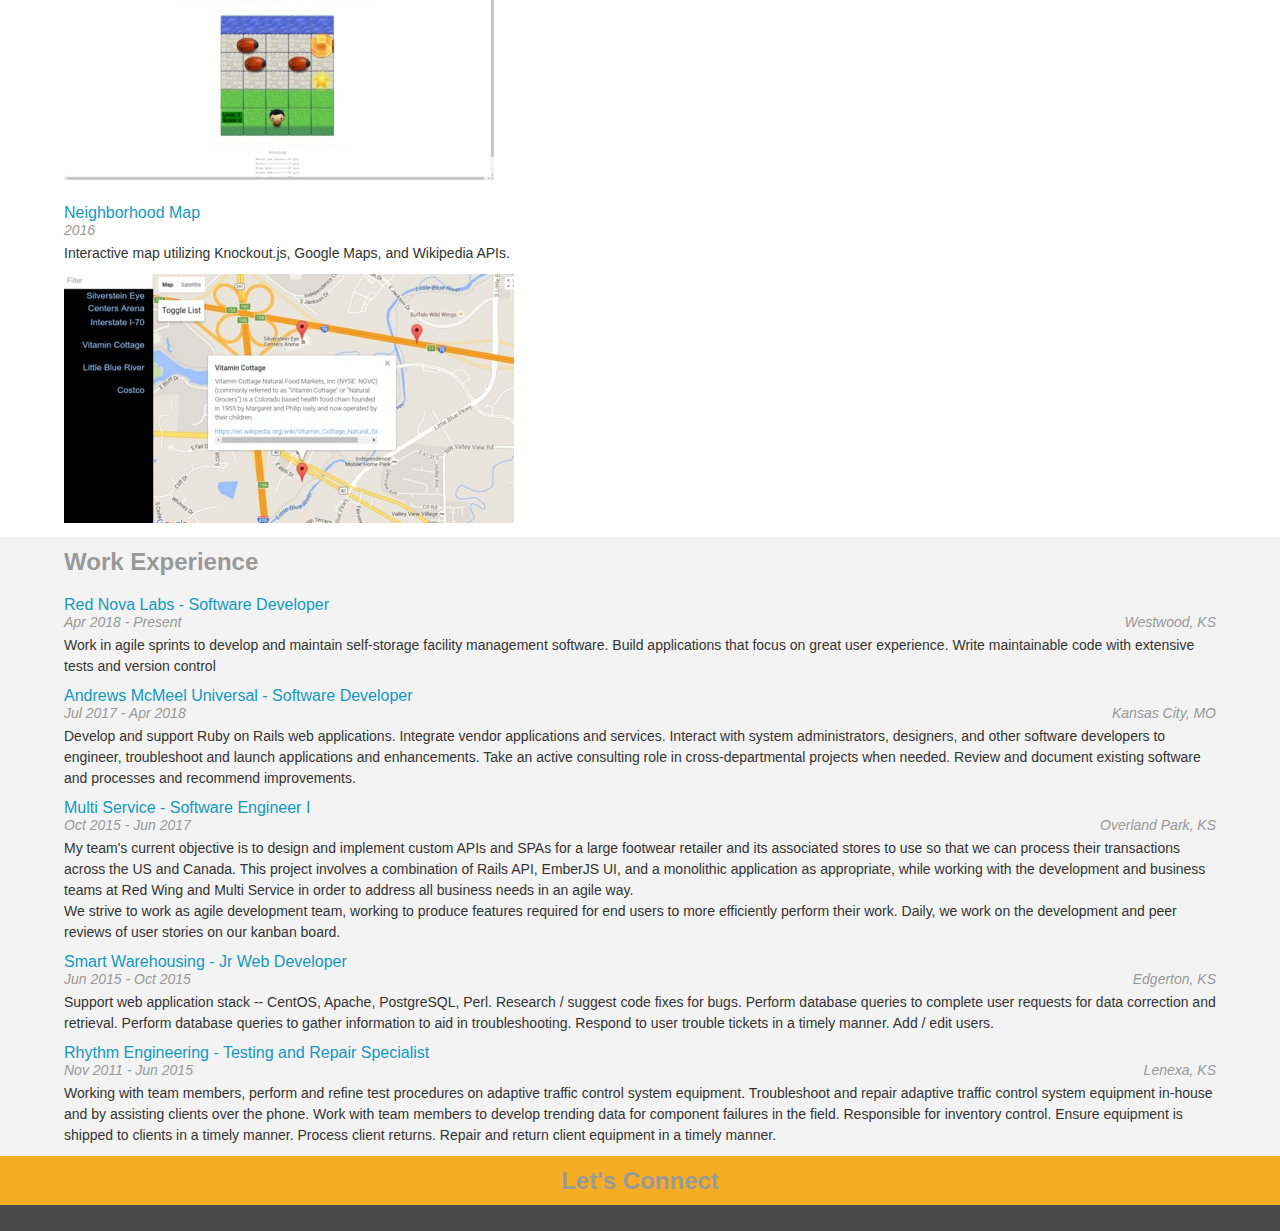
<file: dynamic-resume/index.html>
<!DOCTYPE html>

<!--
This is an HTML document. It contains information about how elements in the website
are arranged. In other words, it describes the layout of a website.

I can't wait to see the resumes you put together!

Cameron Pittman, Udacity Course Developer
-->

<!--
The <head> of a website generally links to important resources the page will
need to load. You'll see a lot of <link>s to CSS files for styles and
<scripts> for JavaScript files to build interactions.
-->
<head>
  <!-- This tells the browser how to read the document. -->
  <meta charset="utf-8">
  <!-- Added by me -->
  <meta http-equiv="X-UA-Compatible" content="IE=edge">
  <meta name="viewport" content="width=device-width, initial-scale=1">
  <meta name="author" content="Jason Force">
  <!-- Tells the browser what the title of this page should be. -->
  <title>Resume</title>

  <!-- Load the page styles. -->
  <link href="https://maxcdn.bootstrapcdn.com/font-awesome/4.4.0/css/font-awesome.min.css" rel="stylesheet" integrity="sha256-k2/8zcNbxVIh5mnQ52A0r3a6jAgMGxFJFE2707UxGCk= sha512-ZV9KawG2Legkwp3nAlxLIVFudTauWuBpC10uEafMHYL0Sarrz5A7G79kXh5+5+woxQ5HM559XX2UZjMJ36Wplg==" crossorigin="anonymous">
  <link href="css/style.css" rel="stylesheet">

  <!--
  jQuery is a common JavaScript library for reading and making changes to the
  Document Object Model (DOM). The DOM is a tree that contains information
  about what is actually visible on a website.

  While HTML is a static document, the browser converts HTML to the
  DOM and the DOM can change. In fact, JavaScript's power comes from
  its ability to manipulate the DOM, which is essentially a JavaScript
  object. When JavaScript makes something interesting happen on a
  website, it's likely the action happened because JavaScript changed
  the DOM. jQuery is fast and easy to use, but it doesn't do anything
  you can't accomplish with vanilla (regular) JavaScript.
  -->
  <script src="js/jQuery.js"></script>

  <!-- More on helper.js in the class -->
  <script src="js/helper.js"></script>

  <!--
  Uncomment the <script> tag below when you're ready to add an interactive
  Google Map to your resume!
  -->
  <!--
  <script type="text/javascript" src="http://maps.googleapis.com/maps/api/js?libraries=places"></script>
  The below script tag has more different errors..  hoo....ray
  <script type="text/javascript" src="https://maps.googleapis.com/maps/api/js?libraries=places,key=AIzaSyCDEdBNtICL0HXO3B0bbb1R3QUetJyH6HU&callback=initGoogleMap"></script>
  -->

  <meta name="viewport" content="width=device-width">
</head>
<body>
  <main id="main">


    <!--
    Everything from here to the <script> tag below is the skeleton of your
    website. Your code will add information to each of the sections of the
    resume below. You can pretty easily figure out what each section will
    display by looking at the id or at what's written between the <h2> tags.
    -->
    <header id="header" class="center-content clear-fix">
      <ul id="topContacts" class="flex-box"></ul><hr>
    </header>
    <section style="clear: both;"></section>
    <article id="education" class="gray">
      <h2>Education</h2>
    </article>
    <article id="projects">
      <h2>Projects</h2>
    </article>
    <article id="workExperience" class="gray">
      <h2>Work Experience</h2>
    </article>
    <article id="mapDiv">
      <h2>Where I've Lived and Worked</h2>
    </article>
    <footer id="lets-connect" class="dark-gray">
      <h2 class="orange center-text">Let's Connect</h2>
        <ul id="footerContacts" class="flex-box">
      </ul>
    </footer>
  </main>

  <!--
  The next line tells the browser where to download the JavaScript file you'll be
  writing. In resumeBuilder.js, you'll be writing code that builds the resume
  dynamically when this website, index.html, is opened.
  -->
  <script src="js/resumeBuilder.js"></script>


  <!--
  These scripts are written in JavaScript. You'll be breaking them down as part of
  a quiz. Essentially, the next few lines are checking to see if you have not
  changed each section of the resume. If you have not made any changes to a section
  of the resume, then that part of the resume does not show up. More on this in the
  course.
  -->

  <script type="text/javascript">
    if(document.getElementsByClassName('flex-item').length === 0) {
      document.getElementById('topContacts').style.display = 'none';
    }
    if(document.getElementsByTagName('h1').length === 0) {
      document.getElementById('header').style.display = 'none';
    }
    if(document.getElementsByClassName('work-entry').length === 0) {
      document.getElementById('workExperience').style.display = 'none';
    }
    if(document.getElementsByClassName('project-entry').length === 0) {
      document.getElementById('projects').style.display = 'none';
    }
    if(document.getElementsByClassName('education-entry').length === 0) {
      document.getElementById('education').style.display = 'none';
    }
    if(document.getElementsByClassName('flex-item').length === 0) {
      document.getElementById('lets-connect').style.display = 'none';
    }
    if(document.getElementById('map') === null) {
      document.getElementById('mapDiv').style.display = 'none';
    }
  </script>
</body>
</html>
</file>
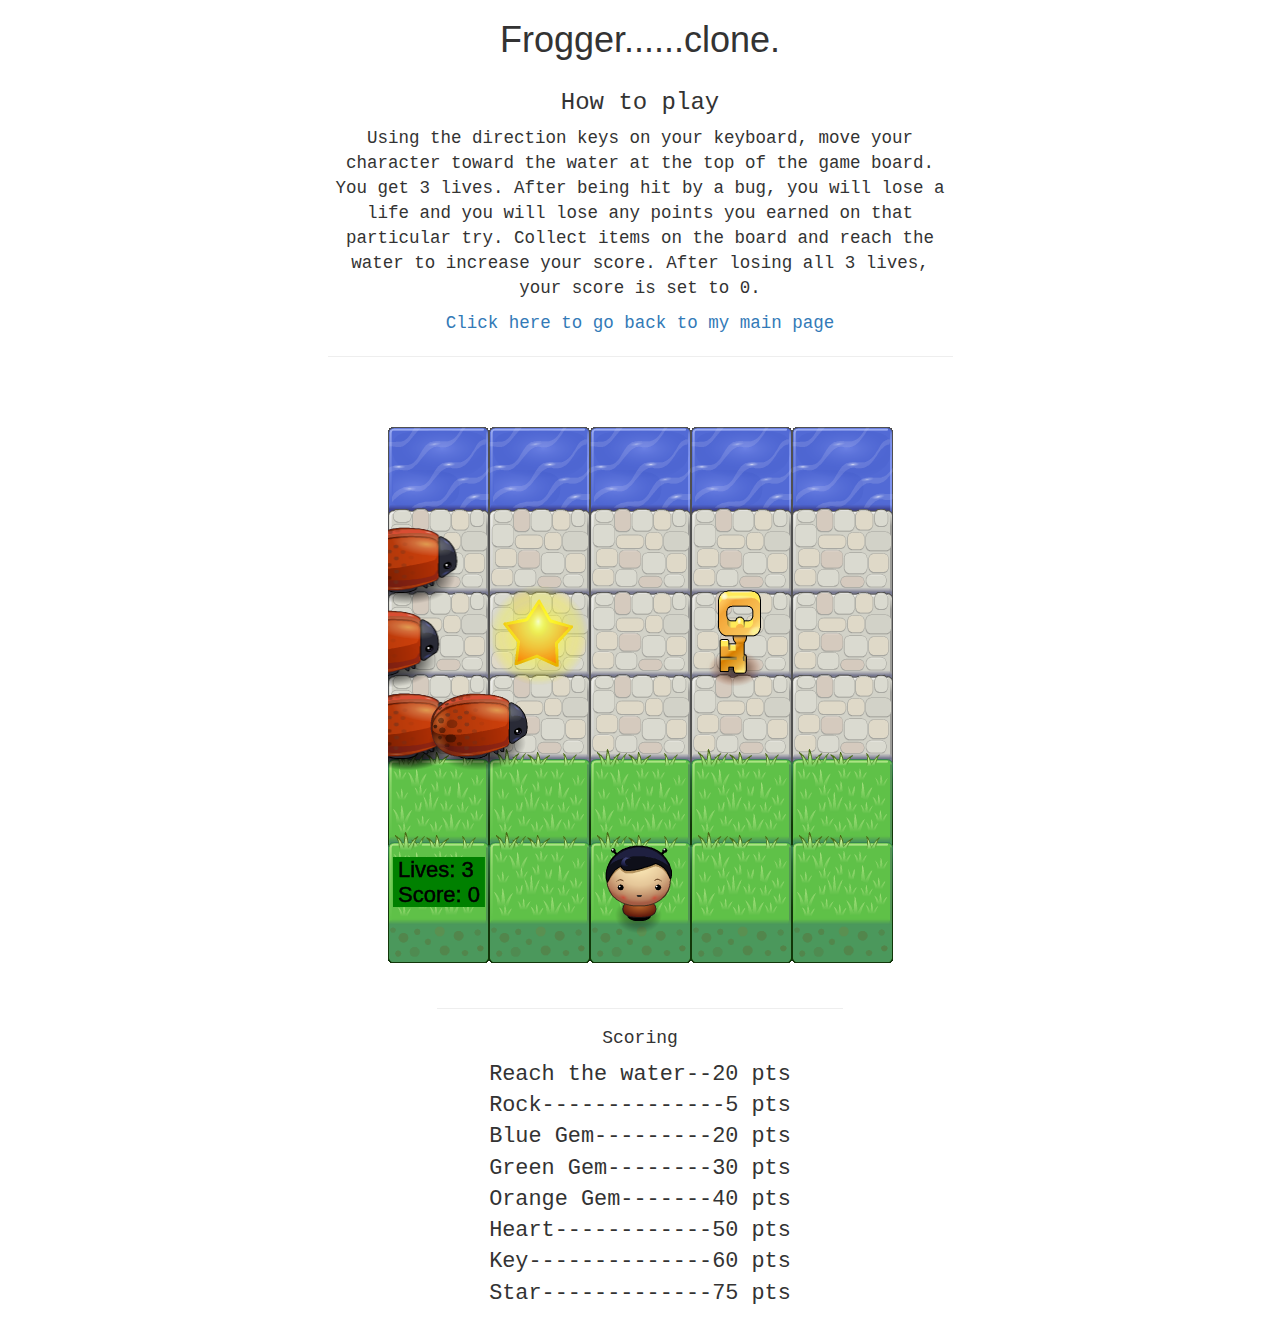
<file: frogger-clone/index.html>
<!DOCTYPE html>
<html>
<head>
  <meta charset="UTF-8">
  <title>Effective JavaScript: Frogger</title>
  <meta http-equiv="X-UA-Compatible" content="IE=edge">
  <meta name="viewport" content="width=device-width, initial-scale=1">
  <meta name="author" content="Jason Force">
  <link rel="stylesheet" href="https://maxcdn.bootstrapcdn.com/bootstrap/3.3.5/css/bootstrap.min.css">
  <style>
    .mono{
      font-family: "Courier New";
      font-size: 1.25em;
    }
  </style>
</head>
<body class="text-center">
  <div class="row">
    <h1 class="hero-unit">
      Frogger......clone.
    </h1>
  </div>
  <div class="row">
    <div class="col-xs-6 col-xs-offset-3 mono">
      <h3>How to play</h3>
      <p>
        Using the direction keys on your keyboard, move your character toward the water at the top
        of the game board.  You get 3 lives.  After being hit by a bug, you will lose a life and you
        will lose any points you earned on that particular try.  Collect items on the board and reach
        the water to increase your score.  After losing all 3 lives, your score is set to 0.
      </p>
      <a href="https://mojason-81.github.io/">Click here to go back to my main page</a><br>
      <hr>
    </div>
  </div>
  <div class="row">
    <script src="http://code.jquery.com/jquery-1.11.3.min.js"></script>
    <script src="https://maxcdn.bootstrapcdn.com/bootstrap/3.3.5/js/bootstrap.min.js"></script>
    <script src="js/resources.js"></script>
    <script src="js/app.js"></script>
    <script src="js/engine.js"></script>
  </div>

  <div class="row">
      <div class="col-xs-4 col-xs-offset-4 mono">
        <hr>
        <h4>Scoring</h4>
        <ul class="list-unstyled mono">
          <li>Reach the water--20 pts</li>
          <li>Rock--------------5 pts</li>
          <li>Blue Gem---------20 pts</li>
          <li>Green Gem--------30 pts</li>
          <li>Orange Gem-------40 pts</li>
          <li>Heart------------50 pts</li>
          <li>Key--------------60 pts</li>
          <li>Star-------------75 pts</li>
        </ul>
      </div>
  </div>
</body>
</html>
</file>
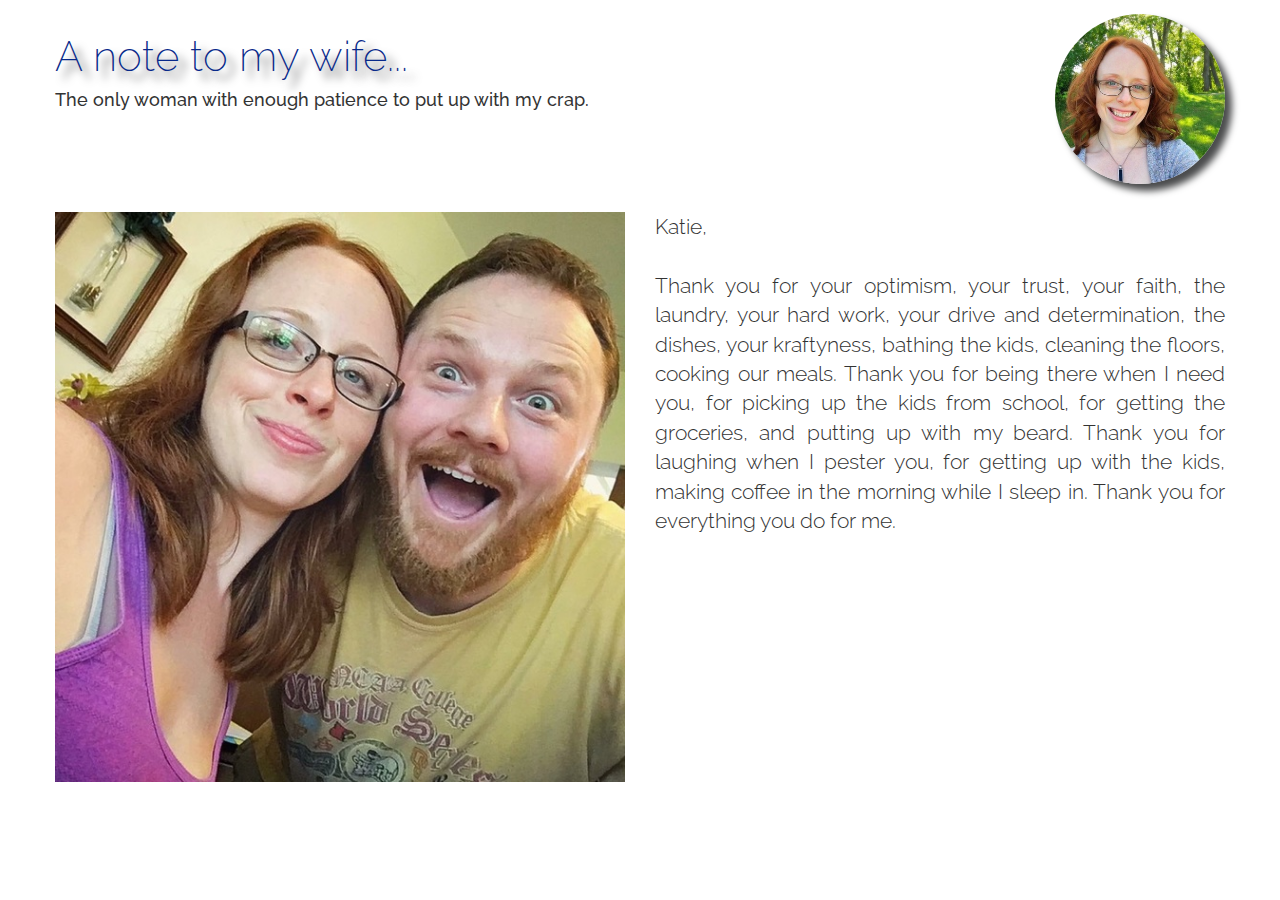
<file: katie/index.html>
<!DOCTYPE html>
<html lang="en">
<head>
  <meta charset="utf-8">
  <meta http-equiv="X-UA-Compatible" content="IE=edge">
  <meta name="viewport" content="width=device-width, initial-scale=1">
  <meta name="author" content="Jason Force">
  <title>To my wife...</title>

  <!-- TODO See if I even need to load normalize.css -->
  <link rel="stylesheet" href="css/normalize.css">
  <link rel="stylesheet" href="https://maxcdn.bootstrapcdn.com/bootstrap/3.3.5/css/bootstrap.min.css">
  <link href='https://fonts.googleapis.com/css?family=Raleway:300,200' rel='stylesheet'>
  <link rel="stylesheet" href="css/style.css">

  <!-- Leaving script loading in the head for now.  Doesn't seem to be too detrimental. -->
  <script src="http://code.jquery.com/jquery-1.11.3.min.js"></script>
  <script src="https://maxcdn.bootstrapcdn.com/bootstrap/3.3.5/js/bootstrap.min.js"></script>
</head>
<body>
  <main class="grid container-fluid">

    <header class="row header">
      <section class="col-xs-6 col-sm-6 col-md-10 text-left head-line">
        <h1 class="name">A note to my wife...</a></h1>
        <h4>The only woman with enough patience to put up with my crap.</h4>
      </section>
      <figure class="col-xs-5 col-xs-offset-1 col-sm-offset-0 col-sm-6 col-md-2 brand">
        <img class="img-responsive img-circle brand-img pull-right" src="./images/kate.jpg" alt="A picture of my wife.">
      </figure>
    </header>

    <section class="row">
      <figure class="col-sm-6 kate-jason">
        <img class="img-responsive" src="./images/katejason4.jpg" alt="Picture of my wife and me.">
      </figure>

      <section class="col-sm-6 col-xs-12 main-text">
          <p class="lead text-justify">
            Katie,<br><br>
            Thank you for your optimism, your trust, your faith, the laundry, your hard work, your drive
            and determination, the dishes, your kraftyness, bathing the kids, cleaning the floors, cooking our
            meals.  Thank you for being there when I need you, for picking up the kids from school, for
            getting the groceries, and putting up with my beard.  Thank you for laughing when I pester you,
            for getting up with the kids, making coffee in the morning while I sleep in.  Thank you for
            everything you do for me.
          </p>
      </section>
    </section>

  </main>
</body>
</html>
</file>
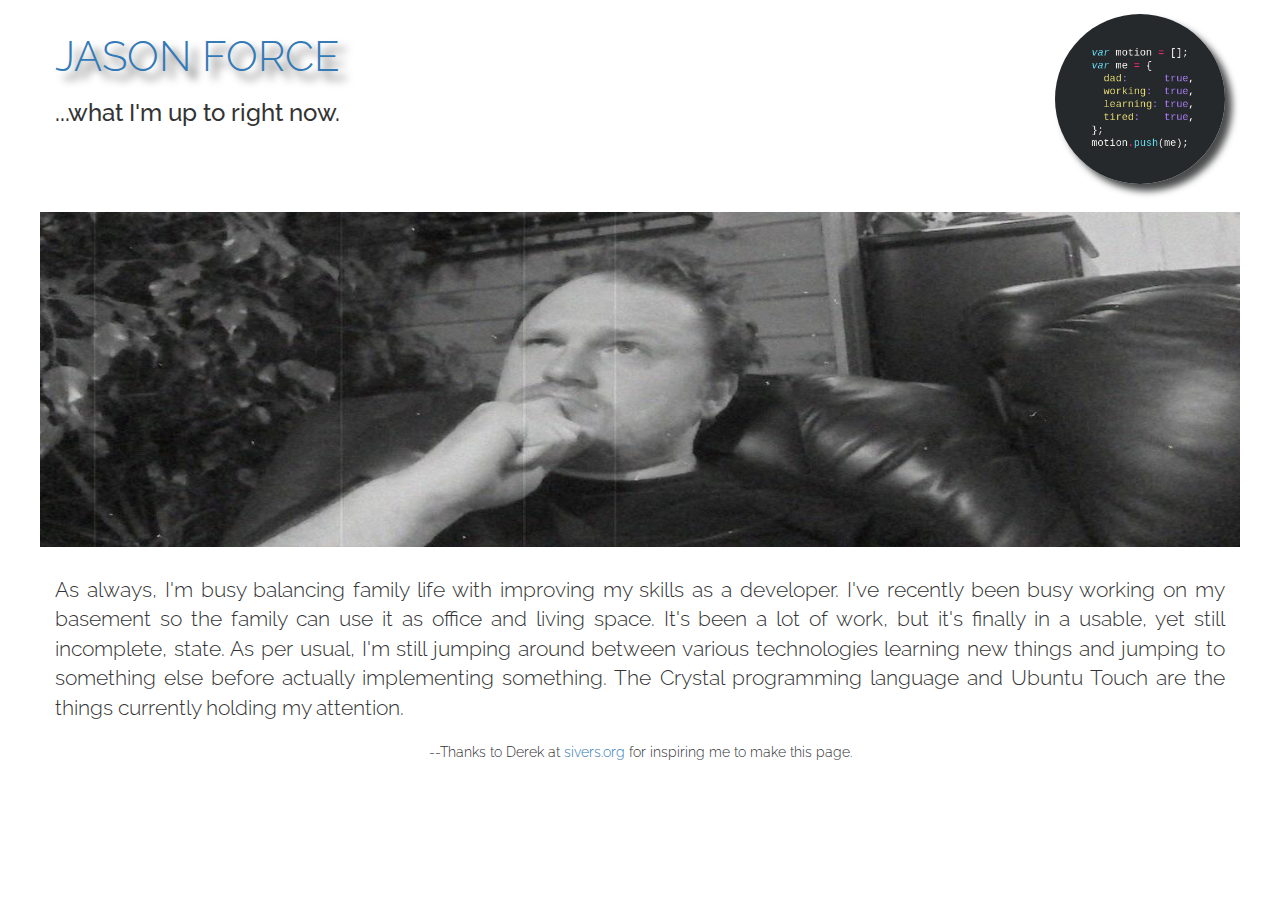
<file: now/index.html>
<!DOCTYPE html>
<html lang="en">
<head>
  <meta charset="utf-8">
  <meta http-equiv="X-UA-Compatible" content="IE=edge">
  <meta name="viewport" content="width=device-width, initial-scale=1">
  <meta name="author" content="Jason Force">
  <title>Jason Force Now</title>

  <!-- TODO See if I even need to load normalize.css -->
  <link rel="stylesheet" href="css/normalize.css">
  <link rel="stylesheet" href="https://maxcdn.bootstrapcdn.com/bootstrap/3.3.5/css/bootstrap.min.css">
  <link href='https://fonts.googleapis.com/css?family=Raleway:300,200' rel='stylesheet'>
  <link rel="stylesheet" href="css/style.css">

  <!-- Leaving script loading in the head for now.  Doesn't seem to be too detrimental. -->
  <script src="http://code.jquery.com/jquery-1.11.3.min.js"></script>
  <script src="https://maxcdn.bootstrapcdn.com/bootstrap/3.3.5/js/bootstrap.min.js"></script>
</head>
<body>
  <main class="grid container-fluid">
    <header class="row header">
      <section class="col-xs-6 col-sm-6 col-md-10 text-left head-line">
        <!-- TODO make this look good <h1 class="name">&lt;now&gt;</br>&nbsp;&nbsp;JASON FORCE</br>&lt;/now&gt;</h1> -->
        <h1 class="name"><a href="https://mojason-81.github.io/">JASON FORCE</a></h1>
        <h3>...what I'm up to right now.</h3>
      </section>
      <figure class="col-xs-5 col-sm-6 col-md-2 brand">
        <img class="img-responsive img-circle brand-img" src="./images/object_in_motion.jpg" alt="A picture of javascript.">
      </figure>
    </header>
    <figure class="row">
      <img class="cover-image" src="./images/me3.jpg" alt="Black and white picture of me in deep thought.">
    </figure>

    <section class="row">
      <div class="col-xs-12">
        <p class="lead text-justify">
          As always, I'm busy balancing family life with improving my skills as a developer.  I've recently been
          busy working on my basement so the family can use it as office and living space.  It's been a lot of work,
          but it's finally in a usable, yet still incomplete, state.  As per usual, I'm still jumping around between
          various technologies learning new things and jumping to something else before actually implementing
          something.  The Crystal programming language and Ubuntu Touch are the things currently holding my
          attention.
        </p>
        <p>
          --Thanks to Derek at <a href="http://www.sivers.org" TARGET="_blank">sivers.org</a> for inspiring me to make this page.
        </p>
      </div>
    </section>

  </main>
</body>
</html>
</file>
<file: css/main.css>
* {
    -webkit-box-sizing: border-box;
    -moz-box-sizing: border-box;
    -ms-box-sizing: border-box;
    box-sizing: border-box;
    font-family: 'Raleway', sans-serif;
    font-weight: 300;
    /*outline: 1px solid red;*/
}

/* ###########
  Tags
########### */

figure {
  margin: 0;
}

body {
  margin: 1em 0;
}

figcaption {
  font-size: 1.75em;
  margin: 0.25em auto 0.2em;
}

/* ########################################
  Elements selected by class, excluding img
######################################## */

.name {
  margin-bottom: 0;
  font-size: 3em;
  text-shadow: 0.2em 0.2em 0.2em #4b4c4d;
  font-weight: 200;
}

.grid {
    margin: 1em auto 0;
    max-width: 1200px;
    width: 100%;
    text-align: center;
    justify-content: center;
}

.row {
    margin-bottom: 2em;
    display: flex;
    flex-wrap: wrap;
}

.work {
  text-align: center;
  padding: 0.25em;
  margin-bottom: 1.5em;
}

.indent {
  padding-left: 3em;
}

/* ###########
  Images
########### */

.brand-img {
  box-shadow: 0.5em 0.5em 0.5em #4b4c4d;
}

.cover-image {
  max-width: 1200px;
  max-height: 335px;
  width: 100%;
  height: 100%;
}

.work-img {
  margin: 0 auto 1em;
}

/* ##############
  Media Queries
############## */

@media only screen and (max-width: 375px) {
  .brand {
    margin-top: 1.5em;
  }

  .head-line {
    margin-left: 2em !important;
  }
}
</file>
<file: books-read/css/books.css>
* {
    -webkit-box-sizing: border-box;
    -moz-box-sizing: border-box;
    -ms-box-sizing: border-box;
    box-sizing: border-box;
    /*font-family: 'Raleway', sans-serif;
    font-weight: 300;
    outline: 1px solid red;*/
}

/*##################
    Tags
##################*/

figure {
  margin: 0;
  height: 30em;
}

header, footer {
  margin: 1em auto 1em auto;
  padding: 0.5em;
  clear: both;
}

h4 {
  margin-top: 0.25em;
  margin-bottom: 0.25em;
}

p {
  margin-top: 0.25em;
}

figcaption {
  font-size: 1.75em;
  margin: 0.25em auto 0.2em;
  border-bottom: 1px solid black;
}

p span, figcaption span{
  font-style: oblique;
}

figcaption span {
  font-size: 0.75em;
}

/*#########################
    Content Section Classes
    Excludes img classes
#########################*/

.grid {
  margin: 1em auto 0;
  max-width: 1200px;
  width: 100%;
  text-align: center;
  justify-content: center;
}

.row {
    margin-bottom: 2em;
    display: flex;
    flex-wrap: wrap;
}

.book {
  text-align: center;
  padding: 0.25em;
}

.head-fig {
  height: auto;
}

/*########################
    Image tags and classes
########################*/

.lead-img {
  max-width: 450px;
  width: 100%;
  height auto;
}

.body-img {
  margin: 0 auto;
  max-height: 256px;
}
</file>
<file: books-unread/css/books.css>
* {
    -webkit-box-sizing: border-box;
    -moz-box-sizing: border-box;
    -ms-box-sizing: border-box;
    box-sizing: border-box;
    /*font-family: 'Raleway', sans-serif;
    font-weight: 300;
    outline: 1px solid red;*/
}

/*##################
    Tags
##################*/

figure {
  margin: 0;
  height: 30em;
}

header, footer {
  margin: 1em auto 1em auto;
  padding: 0.5em;
  clear: both;
}

h4 {
  margin-top: 0.25em;
  margin-bottom: 0.25em;
}

p {
  margin-top: 0.25em;
}

figcaption {
  font-size: 1.75em;
  margin: 0.25em auto 0.2em;
  border-bottom: 1px solid black;
}

p span, figcaption span{
  font-style: oblique;
}

figcaption span {
  font-size: 0.75em;
}

/*#########################
    Content Section Classes
    Excludes img classes
#########################*/

.grid {
  margin: 1em auto 0;
  max-width: 1200px;
  width: 100%;
  text-align: center;
  justify-content: center;
}

.row {
    margin-bottom: 2em;
    display: flex;
    flex-wrap: wrap;
}

.book {
  text-align: center;
  padding: 0.25em;
}

.head-fig {
  height: auto;
}

/*########################
    Image tags and classes
########################*/

.lead-img {
  max-width: 450px;
  width: 100%;
  height auto;
}

.body-img {
  margin: 0 auto;
  max-height: 256px;
}
</file>
<file: dynamic-resume/css/style.css>
/*#############################################
Most of this was provided as part of the course.
My contribution is very small and at the bottom.
##############################################*/

body,
header,
main,
article,
ul,
li,
p,
h1,
h2,
h3,
h4,
h5,
h6 {
  padding:0;
  margin:0;
  font-family: "Roboto", sans-serif;
}

.clear-fix {
  overflow: auto;
}

.education-entry,
.work-entry,
.project-entry {
  padding: 0 5%;
}

h1 {
  font-size: 40px;
  color: #f5a623;
  line-height: 48px;
  display: inline;
}

h2 {
  font-weight: bold;
  font-size: 24px;
  color: #999;
  line-height: 29px;
  padding: 10px;
}

h3 {
  font-style: italic;
  font-size: 20px;
  color: #000;
  line-height: 22px;
}

h4 {
  font-weight: bold;
  font-size: 14px;
  color: #4a4a4a;
  line-height: 17px;
}

h2,
h3,
h4,
h5 {
  padding:10px 5%;

}


.date-text {
  font-style: italic;
  font-size: 14px;
  color: #999;
  line-height: 16px;
  float: left;
}

.location-text {
  font-style: italic;
  font-size: 14px;
  color: #999;
  line-height: 16px;
  float: right;

}

p {
  font-size: 14px;
  color: #333;
  line-height: 21px;
}

a {
  color: #1199c3;
  text-decoration: none;
  margin-top: 10px;
  display: block;
}

.welcome-message {
  font-style: italic;
  font-size: 18px;
  color: #f3f3f3;
  line-height: 28px;
}

#skills-h3 {
  color: #f5ae23;
  display: none;
}

.orange {
  background-color: #f5ae23;
}

.orange-text {
  color: #f5ae23;
}

.white-text {
  font-weight: bold;
  color: #fff;
}

.gray {
  background-color: #f3f3f3;
  padding-bottom: 10px;
  clear:both;
}

.dark-gray {
  background-color: #4a4a4a;
}

/* TODO: Replace with image later */
#header {
  background-color: #484848;
}

.flex-box {
  display: -webkit-flex;
  display: flex;
  flex-direction: row;
  flex-wrap: wrap;
  justify-content: space-around;
  padding: 0.5em;
}

.center-content {
  padding: 2.5% 5%;
}

ul {
  list-style-type: none;
}

.biopic {
  float: left;
  padding: 10px;
  width: 200px;
  display: none;
}

img {
  padding: 10px;
}

span {
  padding: 5px;
}

#lets-connect {
  text-align: center;
}

/* Media queries to handle various device widths */

@media only screen and (max-width: 1024px) {
  #lets-connect {
    margin-top: 5%;
  }
}

@media only screen and (max-width:900px) {
  .biopic {
    width: 175px;
  }
}

@media only screen and (max-width: 750px) {
  #lets-connect {
    margin-top: 10%;
  }
  .biopic {
    width: 150px;
  }
  .welcome-message {
    display: none;
  }
}

#map {
  display: block;
  height: 100%;
  margin: 0 5%;
}

#mapDiv {
  height: 400px;
  width: 100%;
  padding-bottom: 5%;
}

@media only screen and (min-width: 750px) {
  #skills-h3,
  .biopic {
    display: block;
  }
}


/*################
#    My Styling  #
################*/

.contactIcon {
  font-size: 3em;
  color: #fff;
}

.project-entry img {
  max-width: 100%;
  padding-left: 0;
}
</file>
<file: katie/css/style.css>
* {
    -webkit-box-sizing: border-box;
    -moz-box-sizing: border-box;
    -ms-box-sizing: border-box;
    box-sizing: border-box;
    font-family: 'Raleway', sans-serif;
    font-weight: 300;
    /*outline: 1px solid red;*/
}

/* ###########
  Tags
########### */

figure {
  margin: 0;
}

body {
  margin: 1em 0;
}

figcaption {
  font-size: 1.75em;
  margin: 0.25em auto 0.2em;
}

/* ########################################
  Elements selected by class, excluding img
######################################## */

.name {
  margin-bottom: 0;
  font-size: 3em;
  text-shadow: 0.2em 0.2em 0.2em #4b4c4d;
  font-weight: 200;
  color: #08298a;
}

.grid {
    margin: 1em auto 0;
    max-width: 1200px;
    width: 100%;
    text-align: center;
    justify-content: center;
}

.row {
    margin-bottom: 2em;
    display: flex;
    flex-wrap: wrap;
}

.work {
  text-align: center;
  padding: 0.25em;
  margin-bottom: 1.5em;
}

.indent {
  padding-left: 3em;
}

/* ###########
  Images
########### */

.brand-img {
  box-shadow: 0.5em 0.5em 0.5em #4b4c4d;
}

.cover-image {
  max-width: 1200px;
  max-height: 335px;
  width: 100%;
  height: 100%;
}

.work-img {
  margin: 0 auto 1em;
}

/* ##############
  Media Queries
############## */

@media only screen and (max-width: 375px) {
  .brand {
    margin-top: 1.5em;
  }

  .head-line {
    margin-left: 2em !important;
  }

  .main-text {
    padding-left: 1em;
    padding-right: 1em;
  }
}

@media only screen and (max-width: 768px) {
  .kate-jason {
    display: none;
  }
}
</file>
<file: now/css/style.css>
* {
    -webkit-box-sizing: border-box;
    -moz-box-sizing: border-box;
    -ms-box-sizing: border-box;
    box-sizing: border-box;
    font-family: 'Raleway', sans-serif;
    font-weight: 300;
    /*outline: 1px solid red;*/
}

/* ###########
  Tags
########### */

figure {
  margin: 0;
}

body {
  margin: 1em 0;
}

figcaption {
  font-size: 1.75em;
  margin: 0.25em auto 0.2em;
}

/* ########################################
  Elements selected by class, excluding img
######################################## */

.name {
  margin-bottom: 0;
  font-size: 3em;
  text-shadow: 0.2em 0.2em 0.2em #4b4c4d;
  font-weight: 200;
}

.grid {
    margin: 1em auto 0;
    max-width: 1200px;
    width: 100%;
    text-align: center;
    justify-content: center;
}

.row {
    margin-bottom: 2em;
    display: flex;
    flex-wrap: wrap;
}

.work {
  text-align: center;
  padding: 0.25em;
  margin-bottom: 1.5em;
}

.indent {
  padding-left: 3em;
}

/* ###########
  Images
########### */

.brand-img {
  box-shadow: 0.5em 0.5em 0.5em #4b4c4d;
}

.cover-image {
  max-width: 1200px;
  max-height: 335px;
  width: 100%;
  height: 100%;
}

.work-img {
  margin: 0 auto 1em;
}

/* ##############
  Media Queries
############## */

@media only screen and (max-width: 375px) {
  .brand {
    margin-top: 1.5em;
  }

  .head-line {
    margin-left: 2em !important;
  }
}
</file>
